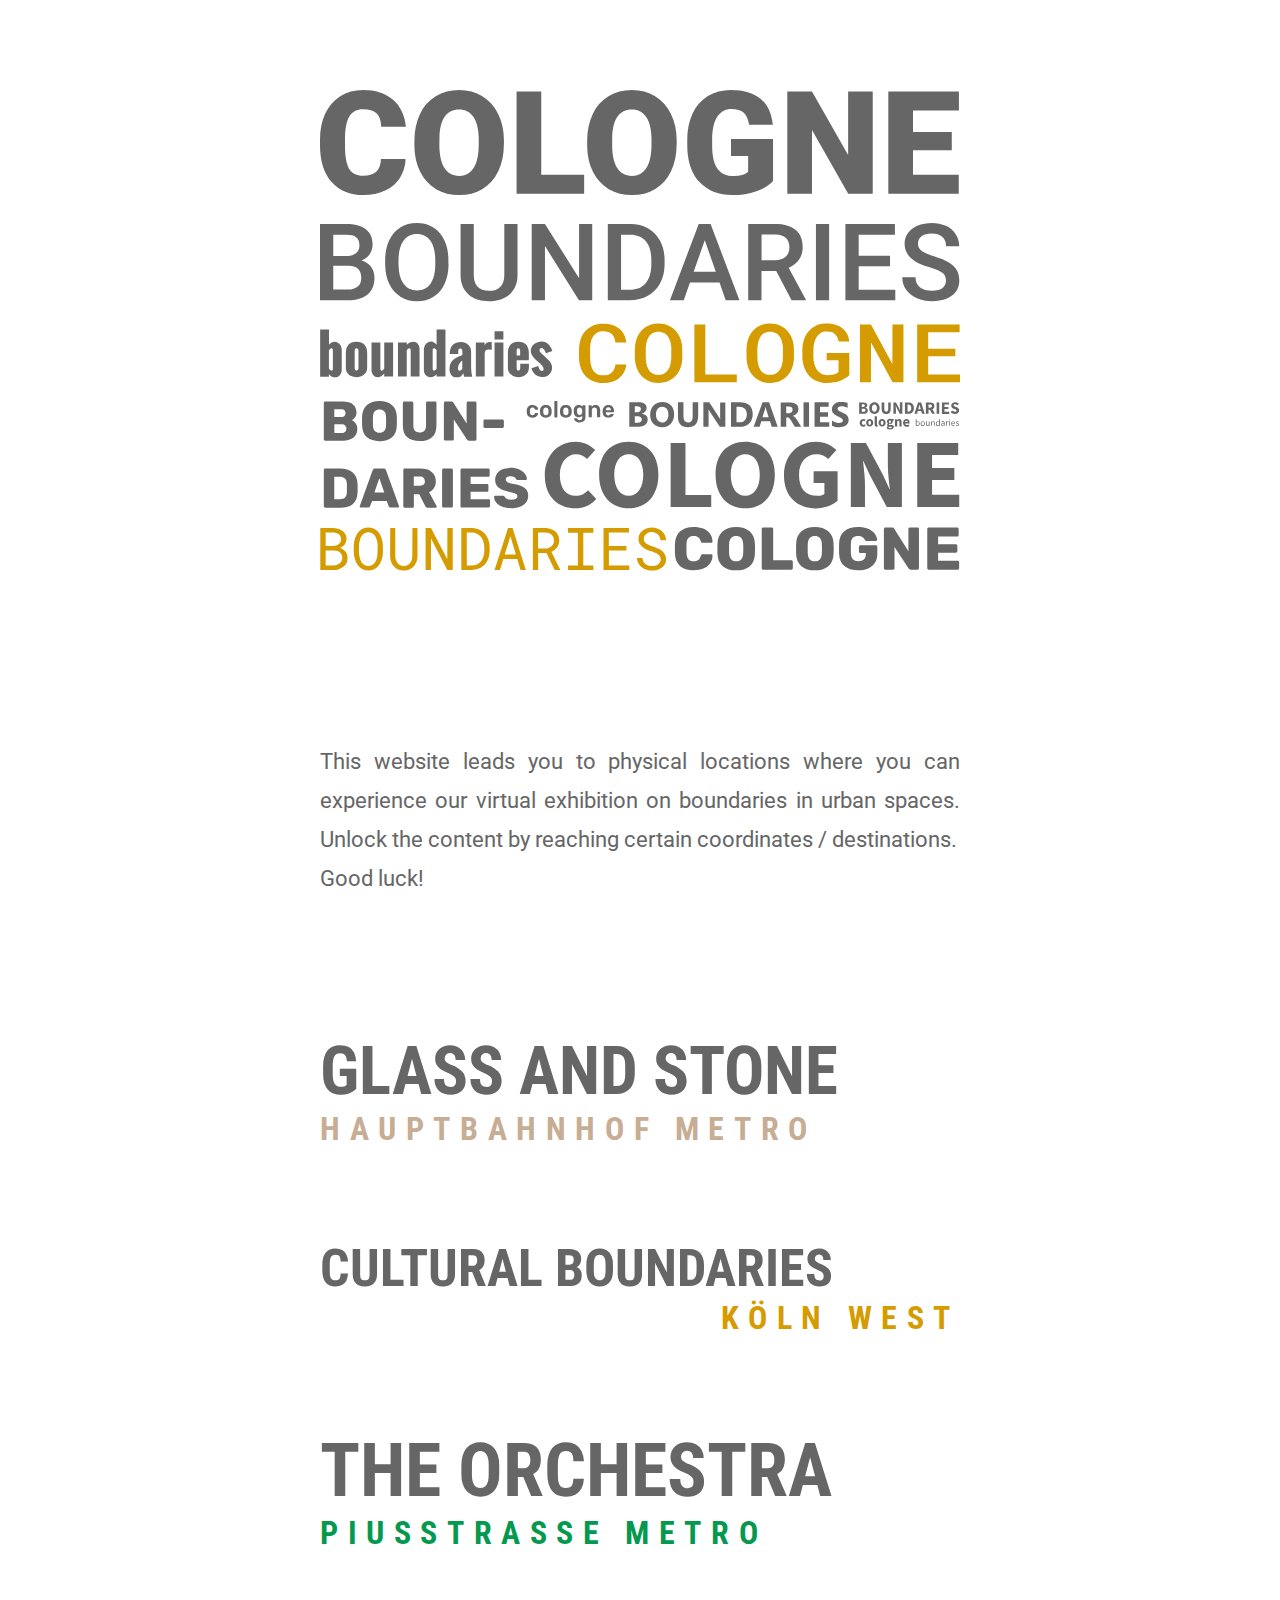
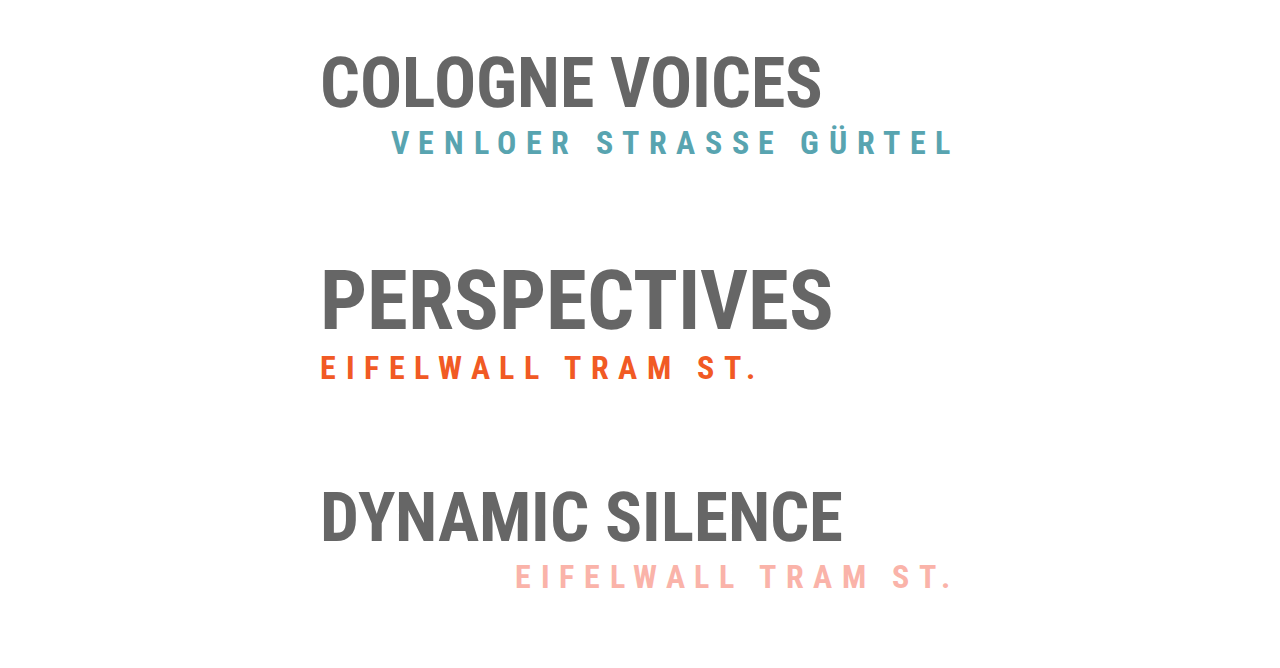
<file: index.html>
<html>
	<head>
		<meta charset=utf-16>
		<meta name="viewport" content="width=device-width, initial-scale=1">
		<link rel="stylesheet" type="text/css" href="style.css">
		<title>Cologne Boundaries</title>

	</head>
	<body>
		<div class="wrapper">
			<div class="hero-container"><!-- THIS IS THE HERO IMAGE, WHICH WORKED BETTER AS AN SVG. 	-->
				<!-- Generator: Adobe Illustrator 21.0.0, SVG Export Plug-In  -->

				<svg class="hero" version="1.1"
					 xmlns="http://www.w3.org/2000/svg" xmlns:xlink="http://www.w3.org/1999/xlink" xmlns:a="http://ns.adobe.com/AdobeSVGViewerExtensions/3.0/"
					 x="0px" y="0px" width="50vw"  viewBox="0 0 825 619.5" style="enable-background:new 0 0 825 619.5;"
					 xml:space="preserve">
				<style type="text/css">
					.st0{fill:#666666;}
					.st1{fill:#D49C00;}
				</style>
				<defs>
				</defs>
				<g>
					<path class="st0" d="M110.4,89.1c-0.4,9.2-2.9,17.3-7.4,24.3c-4.5,7-10.9,12.5-19.1,16.3c-8.2,3.9-17.5,5.8-28,5.8
					c-17.3,0-31-5.6-40.9-16.9C5,107.3,0,91.4,0,70.8v-6.5c0-12.9,2.2-24.2,6.7-33.9c4.5-9.7,11-17.2,19.4-22.5C34.6,2.6,44.4,0,55.5,0
					c16,0,28.8,4.2,38.6,12.6c9.7,8.4,15.2,20,16.6,34.8H78.9c-0.2-8-2.3-13.8-6.1-17.3c-3.8-3.5-9.6-5.3-17.4-5.3
					c-7.9,0-13.7,3-17.4,8.9c-3.7,5.9-5.6,15.4-5.8,28.3v9.3c0,14.1,1.8,24.1,5.3,30.1c3.5,6,9.6,9.1,18.2,9.1c7.3,0,12.9-1.7,16.7-5.2
					c3.9-3.4,5.9-8.9,6.2-16.4H110.4z"/>
					<path class="st0" d="M237,70.5c0,12.9-2.4,24.2-7.2,34.1c-4.8,9.9-11.5,17.5-20.3,22.9c-8.8,5.3-18.8,8-30,8s-21.2-2.6-29.9-7.7
					c-8.7-5.2-15.5-12.5-20.3-22.1c-4.9-9.6-7.4-20.6-7.6-33v-7.4c0-12.9,2.4-24.3,7.1-34.2c4.7-9.9,11.5-17.5,20.4-22.9
					c8.8-5.4,18.9-8.1,30.2-8.1c11.2,0,21.1,2.7,29.9,8c8.7,5.3,15.6,12.9,20.4,22.7c4.9,9.8,7.3,21,7.4,33.7V70.5z M204.7,65
					c0-13.1-2.2-23-6.6-29.8c-4.4-6.8-10.6-10.2-18.8-10.2c-15.9,0-24.4,11.9-25.3,35.8l-0.1,9.7c0,12.9,2.1,22.8,6.4,29.8
					c4.3,6.9,10.7,10.4,19.1,10.4c8,0,14.2-3.4,18.6-10.2c4.3-6.8,6.5-16.6,6.6-29.4V65z"/>
					<path class="st0" d="M285.2,109.3h55.3v24.4h-87.1V1.9h31.8V109.3z"/>
					<path class="st0" d="M459.7,70.5c0,12.9-2.4,24.2-7.2,34.1c-4.8,9.9-11.5,17.5-20.3,22.9s-18.8,8-30,8c-11.2,0-21.2-2.6-29.9-7.7
					c-8.7-5.2-15.5-12.5-20.3-22.1c-4.9-9.6-7.4-20.6-7.6-33v-7.4c0-12.9,2.4-24.3,7.1-34.2c4.7-9.9,11.5-17.5,20.4-22.9
					c8.8-5.4,18.9-8.1,30.2-8.1c11.2,0,21.1,2.7,29.9,8c8.7,5.3,15.6,12.9,20.4,22.7c4.9,9.8,7.3,21,7.4,33.7V70.5z M427.4,65
					c0-13.1-2.2-23-6.6-29.8C416.4,28.4,410.2,25,402,25c-15.9,0-24.4,11.9-25.3,35.8l-0.1,9.7c0,12.9,2.1,22.8,6.4,29.8
					c4.3,6.9,10.7,10.4,19.1,10.4c8,0,14.2-3.4,18.6-10.2c4.3-6.8,6.5-16.6,6.6-29.4V65z"/>
					<path class="st0" d="M584,117.4c-4.9,5.4-12,9.8-21.5,13.1c-9.4,3.3-19.7,5-31,5c-17.3,0-31.1-5.3-41.4-15.8
					c-10.3-10.6-15.8-25.3-16.6-44.1l-0.1-11.4c0-13,2.3-24.3,6.9-34c4.6-9.7,11.1-17.1,19.7-22.4c8.5-5.2,18.4-7.8,29.6-7.8
					c16.4,0,29.2,3.8,38.2,11.3c9.1,7.5,14.4,18.7,15.9,33.6h-30.6c-1.1-7.4-3.4-12.6-7.1-15.8c-3.6-3.1-8.8-4.7-15.4-4.7
					c-8,0-14.1,3.4-18.5,10.1c-4.3,6.8-6.5,16.4-6.6,29v8c0,13.2,2.2,23,6.7,29.6c4.5,6.6,11.6,9.9,21.2,9.9c8.3,0,14.4-1.8,18.5-5.5
					V85.1h-22.1V63.3H584V117.4z"/>
					<path class="st0" d="M712.5,133.7h-31.6l-46.7-82v82h-31.8V1.9h31.8l46.6,82v-82h31.7V133.7z"/>
					<path class="st0" d="M814.4,77.8h-50v31.5h59v24.4h-90.8V1.9h91v24.5h-59.2v27.8h50V77.8z"/>
				</g>
				<g>
					<path class="st0" d="M0,271v-98.3h33.7c11.1,0,19.6,2.2,25.4,6.7c5.8,4.5,8.7,11.1,8.7,19.9c0,4.5-1.2,8.6-3.6,12.2
					c-2.4,3.6-6,6.4-10.7,8.4c5.3,1.4,9.4,4.2,12.3,8.1c2.9,4,4.4,8.8,4.4,14.3c0,9.2-3,16.3-8.9,21.3c-5.9,5-14.4,7.4-25.4,7.4H0z
					 M17.1,214.1h16.7c5.3,0,9.5-1.2,12.5-3.6c3-2.4,4.5-5.8,4.5-10.2c0-4.9-1.4-8.4-4.2-10.5c-2.8-2.2-7.1-3.2-12.9-3.2H17.1V214.1z
					 M17.1,226.6v30.7h19c5.4,0,9.5-1.3,12.6-4c3-2.7,4.5-6.3,4.5-11.1c0-10.2-5.2-15.4-15.7-15.7H17.1z"/>
					<path class="st0" d="M165.7,224.4c0,9.6-1.7,18.1-5,25.4c-3.3,7.3-8.1,12.9-14.3,16.7c-6.2,3.9-13.3,5.8-21.4,5.8
					c-8,0-15.1-1.9-21.3-5.8c-6.2-3.9-11.1-9.4-14.5-16.6c-3.4-7.2-5.1-15.5-5.2-24.9v-5.5c0-9.6,1.7-18.1,5.1-25.4
					c3.4-7.3,8.2-13,14.4-16.8c6.2-3.9,13.3-5.8,21.3-5.8c8,0,15.1,1.9,21.3,5.8c6.2,3.8,11,9.4,14.3,16.6c3.4,7.2,5.1,15.6,5.1,25.2
					V224.4z M148.6,219.3c0-10.9-2.1-19.2-6.2-25.1c-4.1-5.8-10-8.7-17.5-8.7c-7.4,0-13.2,2.9-17.3,8.7c-4.2,5.8-6.3,14-6.4,24.5v5.7
					c0,10.8,2.1,19.2,6.3,25.1c4.2,5.9,10,8.8,17.5,8.8c7.6,0,13.4-2.9,17.5-8.6c4.1-5.8,6.1-14.2,6.1-25.3V219.3z"/>
					<path class="st0" d="M254.6,172.7v65.7c0,10.4-3.3,18.7-10,24.8c-6.7,6.1-15.6,9.1-26.7,9.1c-11.3,0-20.2-3-26.8-9
					c-6.6-6-9.9-14.3-9.9-25v-65.6h17v65.8c0,6.6,1.7,11.6,5,15.1c3.3,3.5,8.2,5.2,14.7,5.2c13.1,0,19.7-6.9,19.7-20.8v-65.2H254.6z"/>
					<path class="st0" d="M350.9,271h-17.1l-43.8-69.8V271h-17.1v-98.3h17.1l44,70v-70h16.9V271z"/>
					<path class="st0" d="M371,271v-98.3h29c8.7,0,16.4,1.9,23.1,5.8c6.7,3.9,11.9,9.4,15.6,16.5c3.7,7.1,5.5,15.3,5.5,24.4v4.9
					c0,9.3-1.9,17.5-5.6,24.6c-3.7,7.1-9,12.5-15.9,16.3c-6.9,3.8-14.7,5.7-23.6,5.7H371z M388.1,186.5v70.9h11.1
					c9,0,15.8-2.8,20.6-8.4c4.8-5.6,7.2-13.7,7.3-24.1v-5.5c0-10.7-2.3-18.8-7-24.4c-4.6-5.6-11.4-8.4-20.2-8.4H388.1z"/>
					<path class="st0" d="M515,248.1h-38.1l-8,22.9h-17.8l37.1-98.3h15.3l37.2,98.3H523L515,248.1z M481.7,234.3h28.5L496,193.6
					L481.7,234.3z"/>
					<path class="st0" d="M588.1,233.2h-19V271H552v-98.3h34.6c11.3,0,20.1,2.5,26.3,7.6c6.2,5.1,9.3,12.5,9.3,22.1
					c0,6.6-1.6,12.1-4.8,16.5c-3.2,4.4-7.6,7.9-13.3,10.2l22.1,40.9v0.9h-18.3L588.1,233.2z M569.1,219.4h17.6c5.8,0,10.3-1.5,13.5-4.4
					c3.2-2.9,4.9-6.9,4.9-11.9c0-5.3-1.5-9.3-4.5-12.2c-3-2.9-7.5-4.4-13.4-4.5h-18V219.4z"/>
					<path class="st0" d="M656.3,271h-17v-98.3h17V271z"/>
					<path class="st0" d="M734.8,227.1h-40.4v30.3h47.2V271h-64.3v-98.3h63.8v13.8h-46.7v27.1h40.4V227.1z"/>
					<path class="st0" d="M806.9,245.7c0-4.3-1.5-7.7-4.6-10c-3-2.3-8.5-4.7-16.4-7.1c-7.9-2.4-14.2-5-18.9-8c-9-5.6-13.4-13-13.4-22
					c0-7.9,3.2-14.5,9.7-19.6c6.5-5.1,14.8-7.7,25.2-7.7c6.8,0,12.9,1.3,18.3,3.8c5.4,2.5,9.6,6.1,12.6,10.8c3.1,4.7,4.6,9.8,4.6,15.5
					h-17c0-5.1-1.6-9.1-4.8-12.1c-3.2-2.9-7.8-4.4-13.8-4.4c-5.6,0-9.9,1.2-13,3.6c-3.1,2.4-4.6,5.7-4.6,10c0,3.6,1.7,6.6,5,9
					c3.3,2.4,8.8,4.8,16.5,7c7.7,2.3,13.8,4.9,18.4,7.8c4.6,2.9,8,6.2,10.2,10c2.2,3.8,3.2,8.2,3.2,13.2c0,8.2-3.1,14.7-9.4,19.5
					c-6.3,4.8-14.8,7.3-25.6,7.3c-7.1,0-13.7-1.3-19.6-3.9c-6-2.6-10.6-6.3-13.9-10.9c-3.3-4.6-5-10-5-16.2h17.1c0,5.6,1.8,9.9,5.5,13
					c3.7,3.1,9,4.6,15.9,4.6c5.9,0,10.4-1.2,13.4-3.6C805.4,252.8,806.9,249.6,806.9,245.7z"/>
				</g>
				<g>
					<path class="st0" d="M0.2,369.4v-60.6h11.4v19.6c0.9-1.2,2-2.2,3.3-2.9c1.3-0.7,2.6-1.1,4-1.1c2.6,0,4.8,1.1,6.5,3.2
					c1.8,2.1,2.6,4.6,2.6,7.4v26c0,2.5-0.8,4.7-2.5,6.6c-1.7,1.9-3.8,2.8-6.3,2.8c-1.5,0-2.9-0.4-4.3-1.1s-2.5-1.8-3.4-3.1v3.3H0.2z
					 M16.6,358.6v-22.7c0-1.9-0.6-2.9-1.9-2.9c-0.4,0-0.8,0.2-1.3,0.6c-0.5,0.4-0.8,0.7-1,0.9c-0.2,0.2-0.5,0.6-0.9,1.1v23.4l0.2,0.3
					c0.1,0.2,0.2,0.3,0.2,0.3c0,0,0.1,0.2,0.3,0.3c0.1,0.2,0.2,0.3,0.3,0.4s0.2,0.2,0.3,0.4c0.1,0.2,0.3,0.3,0.4,0.3
					c0.1,0.1,0.2,0.2,0.4,0.3c0.1,0.1,0.3,0.2,0.4,0.2c0.1,0,0.3,0.1,0.4,0.1c0.1,0,0.3,0.1,0.4,0.1c0.5,0,1-0.2,1.3-0.5
					c0.3-0.4,0.5-0.7,0.5-1.1S16.6,359.2,16.6,358.6z"/>
					<path class="st0" d="M33.3,357.9v-18.7c0-4.7,1.1-8.3,3.3-10.9c2.2-2.6,5.7-3.9,10.4-3.9c4.7,0,8.2,1.3,10.4,3.9
					c2.3,2.6,3.4,6.2,3.4,10.9v18.7c0,3.7-1.4,6.6-4.1,8.9c-2.7,2.3-6,3.5-9.8,3.5c-2.4,0-4.7-0.5-6.8-1.5c-2.1-1-3.7-2.5-5-4.4
					C33.9,362.5,33.3,360.4,33.3,357.9z M49.6,358.1v-21.8c0-2.2-0.9-3.3-2.6-3.3c-1.5,0-2.3,1.1-2.3,3.3v21.8c0,0.5,0,0.9,0.1,1.2
					c0,0.3,0.1,0.7,0.3,1.1c0.1,0.4,0.4,0.8,0.7,1c0.3,0.2,0.8,0.3,1.3,0.3C48.7,361.8,49.6,360.5,49.6,358.1z"/>
					<path class="st0" d="M66.4,360.8v-35.4h11.4v32.7c0,2.5,0.5,3.7,1.5,3.7c1,0,2.2-0.8,3.5-2.5v-33.9h11.4v44H82.8v-3.8
					c-1.1,1.4-2.5,2.5-4,3.4c-1.5,0.9-3.1,1.3-4.6,1.3c-2.3,0-4.2-1-5.6-2.9C67.1,365.4,66.4,363.2,66.4,360.8z"/>
					<path class="st0" d="M100.5,369.4v-44h11.4v3.1c1.1-1.2,2.4-2.2,3.9-3c1.5-0.7,3.1-1.1,4.7-1.1c1.5,0,2.9,0.5,4.2,1.5
					c1.2,1,2.1,2.2,2.7,3.6c0.6,1.4,0.9,2.9,0.9,4.4v35.4h-11.4v-33.5c0-2-0.6-2.9-1.9-2.9c-0.1,0-0.3,0-0.4,0.1
					c-0.1,0-0.3,0.1-0.4,0.2c-0.1,0.1-0.3,0.1-0.4,0.2c-0.1,0.1-0.2,0.2-0.4,0.3c-0.2,0.1-0.3,0.2-0.4,0.3c-0.1,0.1-0.2,0.2-0.4,0.4
					c-0.2,0.2-0.3,0.3-0.3,0.3c0,0.1-0.1,0.2-0.3,0.3l-0.2,0.3v34.1H100.5z"/>
					<path class="st0" d="M133.9,360.9v-26c0-2.8,0.9-5.2,2.6-7.4c1.8-2.1,3.9-3.2,6.5-3.2c1.4,0,2.8,0.4,4,1.1c1.3,0.7,2.4,1.7,3.3,2.9
					v-19.6h11.4v60.6h-11.4v-3.3c-0.9,1.3-2,2.4-3.4,3.1s-2.8,1.1-4.3,1.1c-2.5,0-4.6-0.9-6.3-2.8C134.7,365.7,133.9,363.5,133.9,360.9
					z M150.3,359.4v-23.9c-1.3-1.7-2.3-2.5-3.2-2.5c-1.3,0-1.9,1-1.9,2.9v22.7c0,0.6,0,1.1,0.1,1.5s0.2,0.8,0.5,1.1
					c0.3,0.4,0.7,0.5,1.3,0.5C148.1,361.8,149.1,361,150.3,359.4z"/>
					<path class="st0" d="M185.7,369.4l-1.1-4.5c-0.7,2-1.7,3.5-3.2,4.3c-1.5,0.8-3.3,1.2-5.5,1.2c-1.6,0-3-0.3-4.2-0.9
					s-2.2-1.5-2.8-2.5c-0.7-1.1-1.2-2.2-1.5-3.4s-0.5-2.5-0.5-3.9c0-1.5,0.2-2.9,0.5-4.2c0.3-1.3,0.7-2.5,1.2-3.5c0.5-1,1.2-2,2-2.9
					c0.9-0.9,1.7-1.7,2.5-2.3c0.8-0.6,1.9-1.3,3.2-2c1.3-0.7,2.4-1.3,3.4-1.7s2.3-1,3.8-1.6v-3.7c0-1.5-0.2-2.7-0.6-3.5
					c-0.4-0.8-1-1.1-2-1.1c-0.6,0-1.1,0.1-1.5,0.4s-0.7,0.6-0.8,1.2c-0.2,0.5-0.3,1-0.3,1.4c0,0.4-0.1,1-0.1,1.7v2.5h-11
					c0-5.1,1.3-8.9,3.8-11.6c2.5-2.7,6.2-4.1,11.1-4.1c3.4,0,6.3,1.2,8.9,3.7c2.5,2.4,3.8,5.4,3.8,8.7v20.9c0,3.6,0.5,7.5,1.4,11.7
					H185.7z M183.4,359.4v-10.8c-3.7,3-5.6,6.3-5.6,9.9c0,0.9,0.2,1.7,0.5,2.3c0.3,0.6,0.9,1,1.8,1c0.5,0,0.9-0.2,1.4-0.5
					c0.5-0.3,0.8-0.6,1-0.8C182.7,360.3,183,359.9,183.4,359.4z"/>
					<path class="st0" d="M200.9,369.4v-44h11.3v3.6c1.7-2.8,3.8-4.2,6.1-4.2c0.7,0,1.7,0.1,3.1,0.3v9.6c-2.1-0.2-3.6-0.3-4.4-0.3
					c-1.5,0-2.7,0.5-3.5,1.4c-0.8,1-1.2,2.3-1.2,4.1v29.5H200.9z"/>
					<path class="st0" d="M225,321.6v-10.6h11.4v10.6H225z M225,369.4v-44h11.4v44H225z"/>
					<path class="st0" d="M242.2,357.9v-18.7c0-4.7,1.1-8.3,3.3-10.9s5.6-3.9,10.2-3.9c4.6,0,8,1.3,10.2,3.9c2.2,2.6,3.3,6.3,3.3,10.9
					v9.1h-15.7v9.7c0,2.5,0.7,3.7,2.2,3.7c1.6,0,2.4-1.3,2.4-4V353h11.2v5c0,3.7-1.3,6.6-4,8.9c-2.7,2.3-5.8,3.5-9.5,3.5
					s-6.9-1.2-9.5-3.5C243.6,364.6,242.2,361.6,242.2,357.9z M253.6,342.4h4.4v-6.1c0-2.2-0.8-3.3-2.3-3.3c-1.4,0-2.2,1.1-2.2,3.3
					V342.4z"/>
					<path class="st0" d="M272.6,358.8l8.7-3.1c0.2,0.7,0.4,1.2,0.5,1.6c0.1,0.4,0.4,0.9,0.7,1.6c0.3,0.7,0.6,1.3,0.9,1.6
					c0.3,0.4,0.7,0.7,1.2,1.1c0.5,0.3,1,0.5,1.5,0.5c1.4,0,2.1-0.8,2.1-2.5c0-0.6-0.1-1.2-0.4-1.9c-0.3-0.6-0.6-1.2-0.9-1.7
					c-0.3-0.5-0.8-1.1-1.6-1.8s-1.3-1.3-1.7-1.7c-0.4-0.4-1.1-1-2.1-1.8l-1.9-1.6c-2.4-2.1-4.3-4.1-5.7-6.2c-1.4-2-2.1-4.3-2.1-6.7
					c0-1.9,0.4-3.6,1.2-5.2c0.8-1.5,1.9-2.8,3.2-3.7s2.9-1.7,4.5-2.2c1.7-0.5,3.4-0.8,5.3-0.8c1.6,0,3.2,0.3,4.7,1
					c1.5,0.7,2.8,1.6,4,2.8c1.1,1.2,2.1,2.5,2.9,3.9c0.8,1.4,1.5,3,1.9,4.6l-8.2,2.8c-0.3-0.7-0.5-1.2-0.7-1.7c-0.2-0.4-0.5-1-0.9-1.7
					c-0.4-0.7-0.8-1.3-1.1-1.7c-0.4-0.4-0.8-0.8-1.4-1.1s-1.1-0.5-1.7-0.5c-0.8,0-1.4,0.3-1.8,0.8c-0.4,0.6-0.7,1.2-0.7,1.9
					c0,1,0.5,2.1,1.6,3.3s2.6,2.6,4.5,4.2l2.1,1.9c1.1,1,2.1,2,2.9,2.8c0.8,0.9,1.6,1.9,2.5,3c0.8,1.1,1.4,2.3,1.9,3.5
					c0.4,1.2,0.7,2.5,0.7,3.7c0,3.5-1.3,6.5-3.8,8.8c-2.5,2.3-5.5,3.5-9.1,3.5c-3.4,0-6.4-1.1-8.9-3.2
					C275.3,365,273.5,362.2,272.6,358.8z"/>
				</g>
				<g>
					<path class="st1" d="M394.9,353.8c-0.4,3.6-1.4,6.8-2.9,9.8c-1.6,2.9-3.6,5.5-6.2,7.6s-5.6,3.7-9.1,4.9c-3.5,1.1-7.4,1.7-11.7,1.7
					c-5.2,0-9.7-0.9-13.6-2.6c-3.9-1.8-7.1-4.1-9.7-7.1c-2.6-3-4.5-6.5-5.8-10.5c-1.3-4-2-8.3-2-12.9v-10.2c0-4.5,0.7-8.8,2-12.9
					c1.3-4,3.3-7.6,5.9-10.6c2.6-3,5.8-5.4,9.7-7.2c3.9-1.8,8.4-2.6,13.5-2.6c4.5,0,8.5,0.6,12,1.7c3.5,1.2,6.5,2.8,9,4.9
					c2.5,2.1,4.5,4.7,6,7.7c1.5,3,2.4,6.4,2.9,10.1h-14.1c-0.2-2.2-0.7-4.2-1.4-6c-0.7-1.8-1.7-3.3-3-4.6c-1.2-1.3-2.8-2.3-4.7-2.9
					c-1.9-0.7-4.1-1-6.7-1c-3.2,0-5.8,0.6-8,1.9c-2.1,1.3-3.9,3-5.2,5.1c-1.3,2.1-2.3,4.6-2.8,7.4c-0.6,2.8-0.8,5.7-0.8,8.8v10.3
					c0,3.2,0.3,6.2,0.8,9c0.6,2.8,1.5,5.3,2.8,7.4c1.3,2.1,3,3.8,5.2,5c2.1,1.2,4.8,1.8,8,1.8c4.9,0,8.7-1.2,11.2-3.7
					c2.6-2.4,4.1-5.9,4.6-10.3H394.9z"/>
					<path class="st1" d="M467.1,344.2c0,4.4-0.6,8.6-1.9,12.6c-1.3,4-3.2,7.6-5.8,10.7c-2.6,3.1-5.8,5.5-9.6,7.4
					c-3.8,1.8-8.3,2.7-13.5,2.7c-5.1,0-9.6-0.9-13.3-2.8c-3.8-1.8-6.9-4.3-9.5-7.4c-2.5-3.1-4.4-6.6-5.7-10.7c-1.3-4-1.9-8.2-1.9-12.6
					v-9.5c0-2.9,0.3-5.8,0.8-8.6c0.6-2.8,1.4-5.4,2.5-7.9c1.1-2.5,2.5-4.8,4.2-6.8c1.7-2.1,3.6-3.9,5.9-5.4c2.2-1.5,4.8-2.7,7.6-3.5
					c2.8-0.9,5.9-1.3,9.3-1.3c5.2,0,9.6,0.9,13.5,2.8c3.8,1.8,7.1,4.3,9.6,7.4c2.6,3.1,4.5,6.7,5.8,10.7c1.3,4.1,1.9,8.3,1.9,12.7
					V344.2z M453,334.6c0-2.8-0.3-5.6-0.9-8.3c-0.5-2.8-1.5-5.2-2.8-7.4c-1.3-2.2-3-3.9-5.1-5.3c-2.1-1.3-4.8-2-8-2
					c-3.2,0-5.8,0.7-7.9,2c-2.1,1.3-3.7,3.1-5,5.3c-1.2,2.2-2.1,4.6-2.6,7.4c-0.5,2.7-0.8,5.5-0.8,8.3v9.6c0,2.8,0.3,5.6,0.8,8.3
					c0.5,2.7,1.4,5.2,2.6,7.4s2.9,4,5,5.3c2.1,1.4,4.7,2,7.9,2c3.2,0,5.9-0.7,8-2c2.1-1.4,3.8-3.1,5.1-5.3c1.3-2.2,2.2-4.7,2.7-7.4
					s0.8-5.5,0.8-8.3V334.6z"/>
					<path class="st1" d="M496.7,366.6h40.6v10h-54.7v-74.4h14.1V366.6z"/>
					<path class="st1" d="M611,344.2c0,4.4-0.6,8.6-1.9,12.6c-1.3,4-3.2,7.6-5.8,10.7c-2.6,3.1-5.8,5.5-9.6,7.4
					c-3.8,1.8-8.3,2.7-13.5,2.7c-5.1,0-9.6-0.9-13.3-2.8c-3.8-1.8-6.9-4.3-9.5-7.4c-2.5-3.1-4.4-6.6-5.7-10.7c-1.3-4-1.9-8.2-1.9-12.6
					v-9.5c0-2.9,0.3-5.8,0.8-8.6c0.6-2.8,1.4-5.4,2.5-7.9c1.1-2.5,2.5-4.8,4.2-6.8c1.7-2.1,3.6-3.9,5.9-5.4c2.2-1.5,4.8-2.7,7.6-3.5
					c2.8-0.9,5.9-1.3,9.3-1.3c5.2,0,9.6,0.9,13.5,2.8c3.8,1.8,7.1,4.3,9.6,7.4c2.6,3.1,4.5,6.7,5.8,10.7c1.3,4.1,1.9,8.3,1.9,12.7
					V344.2z M596.9,334.6c0-2.8-0.3-5.6-0.9-8.3c-0.5-2.8-1.5-5.2-2.8-7.4c-1.3-2.2-3-3.9-5.1-5.3c-2.1-1.3-4.8-2-8-2
					c-3.2,0-5.8,0.7-7.9,2c-2.1,1.3-3.7,3.1-5,5.3c-1.2,2.2-2.1,4.6-2.6,7.4c-0.5,2.7-0.8,5.5-0.8,8.3v9.6c0,2.8,0.3,5.6,0.8,8.3
					c0.5,2.7,1.4,5.2,2.6,7.4c1.2,2.2,2.9,4,5,5.3c2.1,1.4,4.7,2,7.9,2c3.2,0,5.9-0.7,8-2c2.1-1.4,3.8-3.1,5.1-5.3
					c1.3-2.2,2.2-4.7,2.7-7.4c0.5-2.8,0.8-5.5,0.8-8.3V334.6z"/>
					<path class="st1" d="M682.4,367.3c-1.4,1.5-3.1,2.9-5.1,4.1c-2,1.3-4.1,2.4-6.6,3.3c-2.4,0.9-5,1.6-7.9,2.1c-2.8,0.5-5.8,0.8-9,0.8
					c-5.1,0-9.6-0.9-13.6-2.6c-3.9-1.7-7.3-4.1-10-7.1c-2.7-3-4.8-6.6-6.2-10.7c-1.4-4.1-2.2-8.5-2.2-13.2v-9.2c0-4.7,0.7-9.1,2.1-13.2
					s3.4-7.6,6.1-10.7c2.6-3,5.9-5.4,9.7-7.2c3.8-1.8,8.2-2.6,13.1-2.6c4.4,0,8.4,0.5,11.8,1.6c3.5,1.1,6.5,2.6,9,4.6
					c2.5,2,4.5,4.4,5.9,7.3c1.5,2.9,2.4,6.1,2.8,9.6h-13.8c-0.4-2-0.9-3.8-1.6-5.4c-0.7-1.6-1.7-3-3-4.1c-1.2-1.1-2.8-2-4.5-2.6
					c-1.8-0.6-3.9-0.9-6.3-0.9c-3,0-5.5,0.6-7.6,1.9c-2.1,1.3-3.9,3-5.3,5.2c-1.4,2.2-2.4,4.7-3.1,7.5c-0.7,2.8-1,5.8-1.1,8.9v9.3
					c0,3.1,0.4,6.1,1.1,8.9c0.7,2.8,1.8,5.3,3.2,7.5c1.5,2.2,3.3,3.9,5.6,5.2c2.3,1.3,5.1,2,8.3,2c1.3,0,2.7-0.1,4.1-0.2s2.7-0.4,4-0.7
					c1.3-0.3,2.4-0.8,3.5-1.3c1.1-0.5,1.9-1.2,2.6-2l0.1-14.9h-15.4V339h29.2L682.4,367.3z"/>
					<path class="st1" d="M752.3,376.6h-14.2l-27.8-51.2l-0.1,51.2h-14.2v-74.4h14.2l27.6,51.1l0.1-51.1h14.2V376.6z"/>
					<path class="st1" d="M819,343.3H784v23.4h41v10h-55.2v-74.4h54.7v10.1H784v21H819V343.3z"/>
				</g>
				<g>
					<path class="st0" d="M5.4,451.4c-0.4-0.4-0.5-0.8-0.5-1.3v-46.7c0-0.5,0.2-1,0.5-1.3c0.3-0.4,0.8-0.5,1.3-0.5h22.2
					c6.1,0,10.6,1.2,13.6,3.7c3,2.5,4.5,6,4.5,10.7c0,2.3-0.6,4.3-1.8,6c-1.2,1.7-2.6,2.9-4.1,3.7c2,0.9,3.6,2.3,5,4.3
					c1.3,2,2,4.2,2,6.7c0,4.8-1.6,8.6-4.8,11.3c-3.2,2.7-7.8,4-13.7,4H6.7C6.2,451.9,5.8,451.7,5.4,451.4z M27.4,421.5
					c1.8,0,3.1-0.5,4.1-1.4c1-1,1.4-2.2,1.4-3.7c0-1.5-0.5-2.7-1.4-3.6c-0.9-0.9-2.3-1.4-4.1-1.4h-9v10.2H27.4z M28.1,442.2
					c1.9,0,3.3-0.5,4.4-1.6c1-1.1,1.5-2.4,1.5-4c0-1.6-0.5-3-1.6-4.1c-1.1-1.1-2.5-1.6-4.3-1.6h-9.6v11.3H28.1z"/>
					<path class="st0" d="M60.6,447.7c-3.9-3.3-6-8.2-6.3-14.6c0-1.3-0.1-3.4-0.1-6.2c0-2.8,0-4.9,0.1-6.3c0.2-6.3,2.3-11.2,6.3-14.7
					c4-3.4,9.4-5.1,16.1-5.1c6.7,0,12,1.7,16,5.1c4,3.4,6.1,8.3,6.3,14.7c0.1,2.8,0.1,4.9,0.1,6.3c0,1.4,0,3.5-0.1,6.2
					c-0.2,6.4-2.3,11.3-6.2,14.6c-3.9,3.3-9.3,5-16.1,5C69.9,452.6,64.5,451,60.6,447.7z M82.7,439.6c1.5-1.5,2.3-3.8,2.4-6.9
					c0.1-2.8,0.1-4.8,0.1-6c0-1.2,0-3.1-0.1-5.8c-0.1-3.1-0.9-5.4-2.4-6.9c-1.5-1.5-3.5-2.3-6-2.3c-2.5,0-4.6,0.8-6,2.3
					c-1.5,1.5-2.3,3.8-2.4,6.9c0,1.3-0.1,3.3-0.1,5.8c0,2.6,0,4.6,0.1,6c0.1,3.1,0.9,5.4,2.4,6.9c1.5,1.5,3.5,2.3,6,2.3
					C79.2,441.8,81.2,441.1,82.7,439.6z"/>
					<path class="st0" d="M112.6,447.7c-3.9-3.3-5.8-8.3-5.8-14.9v-29.4c0-0.5,0.2-1,0.5-1.3c0.3-0.4,0.8-0.5,1.3-0.5h9.9
					c0.5,0,1,0.2,1.3,0.5c0.4,0.4,0.5,0.8,0.5,1.3v29.2c0,3,0.7,5.2,2.1,6.7c1.4,1.5,3.4,2.2,6.1,2.2c2.6,0,4.7-0.8,6.1-2.3
					c1.4-1.5,2.1-3.7,2.1-6.7v-29.2c0-0.5,0.2-1,0.5-1.3c0.4-0.4,0.8-0.5,1.3-0.5h9.8c0.5,0,1,0.2,1.3,0.5c0.4,0.4,0.5,0.8,0.5,1.3
					v29.4c0,6.6-1.9,11.6-5.8,14.9c-3.8,3.3-9.1,5-15.9,5C121.8,452.6,116.5,451,112.6,447.7z"/>
					<path class="st0" d="M160.2,451.4c-0.4-0.4-0.5-0.8-0.5-1.3v-46.7c0-0.5,0.2-1,0.5-1.3c0.3-0.4,0.8-0.5,1.3-0.5h8.1
					c1.1,0,1.9,0.5,2.4,1.4l17,26.9v-26.4c0-0.5,0.2-1,0.5-1.3c0.3-0.4,0.8-0.5,1.3-0.5h9.1c0.5,0,1,0.2,1.3,0.5
					c0.3,0.4,0.5,0.8,0.5,1.3v46.7c0,0.5-0.2,1-0.5,1.3c-0.3,0.4-0.8,0.5-1.3,0.5h-8.1c-1.1,0-1.9-0.5-2.4-1.4l-16.9-25.8v25.3
					c0,0.5-0.2,1-0.5,1.3c-0.4,0.3-0.8,0.5-1.3,0.5h-9.1C161,451.9,160.6,451.7,160.2,451.4z"/>
					<path class="st0" d="M211.2,435.2c-0.4-0.3-0.5-0.8-0.5-1.3v-7.2c0-0.5,0.2-1,0.5-1.3c0.4-0.3,0.8-0.5,1.3-0.5h22.7
					c0.5,0,1,0.2,1.3,0.5c0.3,0.3,0.5,0.8,0.5,1.3v7.2c0,0.5-0.2,0.9-0.5,1.3c-0.3,0.4-0.8,0.5-1.3,0.5h-22.7
					C212,435.7,211.6,435.6,211.2,435.2z"/>
					<path class="st0" d="M5.4,537.8c-0.4-0.4-0.5-0.8-0.5-1.3v-46.7c0-0.5,0.2-1,0.5-1.3c0.3-0.4,0.8-0.5,1.3-0.5h18.9
					c7.1,0,12.6,1.7,16.6,5.1c3.9,3.4,6,8.2,6.2,14.6c0,1.4,0.1,3.2,0.1,5.5s0,4.1-0.1,5.5c-0.5,13.2-7.9,19.7-22.4,19.7H6.7
					C6.2,538.3,5.8,538.1,5.4,537.8z M25.6,527.5c3,0,5.3-0.7,6.7-2.2s2.2-3.7,2.3-6.9c0.1-1.4,0.1-3.2,0.1-5.4c0-2.2,0-4-0.1-5.3
					c-0.1-3.1-0.9-5.3-2.5-6.8c-1.6-1.5-3.9-2.2-6.9-2.2h-6.8v28.8H25.6z"/>
					<path class="st0" d="M51.7,537.9c-0.3-0.3-0.5-0.7-0.5-1c0-0.3,0-0.5,0.1-0.6L68,490c0.5-1.4,1.4-2.1,2.9-2.1h11.2
					c1.4,0,2.4,0.7,2.9,2.1l16.8,46.2c0,0.1,0.1,0.4,0.1,0.6c0,0.4-0.2,0.7-0.5,1c-0.3,0.3-0.7,0.5-1,0.5H91c-1.2,0-2-0.5-2.4-1.6
					l-2.6-7H67.1l-2.6,7c-0.5,1.1-1.3,1.6-2.4,1.6h-9.4C52.3,538.3,52,538.2,51.7,537.9z M70.1,519h12.8l-6.4-18.4L70.1,519z"/>
					<path class="st0" d="M107.9,537.8c-0.4-0.4-0.5-0.8-0.5-1.3v-46.7c0-0.5,0.2-1,0.5-1.3c0.3-0.4,0.8-0.5,1.3-0.5H129
					c6.3,0,11.3,1.4,14.9,4.3c3.6,2.9,5.4,6.9,5.4,12.2c0,3.4-0.8,6.2-2.3,8.6c-1.6,2.4-3.7,4.2-6.4,5.5l9.7,17.6
					c0.1,0.3,0.2,0.6,0.2,0.8c0,0.4-0.1,0.7-0.4,1c-0.3,0.3-0.6,0.5-1.1,0.5h-10.2c-1.4,0-2.4-0.6-3-1.9l-7.9-15.6h-6.9v15.8
					c0,0.5-0.2,1-0.5,1.3c-0.4,0.3-0.8,0.5-1.3,0.5h-9.9C108.7,538.3,108.3,538.1,107.9,537.8z M128.9,510.2c2.1,0,3.6-0.5,4.7-1.5
					c1.1-1,1.6-2.5,1.6-4.3c0-1.8-0.5-3.3-1.6-4.4c-1.1-1.1-2.7-1.7-4.7-1.7h-8v11.9H128.9z"/>
					<path class="st0" d="M157.9,537.8c-0.4-0.4-0.5-0.8-0.5-1.3v-46.8c0-0.5,0.2-1,0.5-1.3c0.4-0.3,0.8-0.5,1.3-0.5h10.3
					c0.5,0,1,0.2,1.3,0.5c0.3,0.3,0.5,0.8,0.5,1.3v46.8c0,0.5-0.2,0.9-0.5,1.3c-0.3,0.4-0.8,0.5-1.3,0.5h-10.3
					C158.7,538.3,158.3,538.1,157.9,537.8z"/>
					<path class="st0" d="M181.6,537.8c-0.4-0.4-0.5-0.8-0.5-1.3v-46.7c0-0.5,0.2-1,0.5-1.3c0.3-0.4,0.8-0.5,1.3-0.5h34
					c0.5,0,1,0.2,1.3,0.5c0.4,0.4,0.5,0.8,0.5,1.3v7.1c0,0.5-0.2,1-0.5,1.3c-0.4,0.3-0.8,0.5-1.3,0.5h-22.8v9.1h21.2
					c0.5,0,1,0.2,1.3,0.5c0.4,0.4,0.5,0.8,0.5,1.3v6.6c0,0.5-0.2,1-0.5,1.3c-0.4,0.4-0.8,0.5-1.3,0.5h-21.2v9.4h23.3
					c0.5,0,1,0.2,1.3,0.5c0.4,0.4,0.5,0.8,0.5,1.3v7.1c0,0.5-0.2,1-0.5,1.3c-0.4,0.3-0.8,0.5-1.3,0.5h-34.6
					C182.4,538.3,182,538.1,181.6,537.8z"/>
					<path class="st0" d="M234.5,537c-3.3-1.3-5.7-3.1-7.4-5.3c-1.7-2.2-2.6-4.6-2.7-7.2c0-0.4,0.2-0.8,0.5-1.1c0.3-0.3,0.7-0.4,1.1-0.4
					h9.6c0.6,0,1,0.1,1.4,0.3c0.4,0.2,0.8,0.5,1.2,1c0.6,1.2,1.6,2.1,2.9,2.8c1.3,0.7,3.1,1.1,5.3,1.1c2.6,0,4.6-0.4,6-1.2
					c1.4-0.8,2.1-1.9,2.1-3.3c0-1-0.4-1.8-1.1-2.5c-0.7-0.6-1.9-1.2-3.5-1.7s-3.9-1.1-6.8-1.7c-5.8-1.2-10.2-2.9-13-5.3
					c-2.9-2.4-4.3-5.7-4.3-10.1c0-3,0.8-5.6,2.5-8c1.7-2.3,4-4.1,7.1-5.4c3-1.3,6.6-1.9,10.6-1.9c4.2,0,7.9,0.7,11,2.2
					c3.1,1.5,5.5,3.3,7.1,5.5c1.7,2.2,2.5,4.3,2.6,6.4c0,0.4-0.1,0.8-0.4,1.1s-0.6,0.5-1.1,0.5H255c-1.1,0-1.9-0.4-2.4-1.3
					c-0.3-1-1-1.9-2.2-2.6c-1.2-0.7-2.7-1-4.5-1c-2,0-3.6,0.4-4.7,1.1c-1.1,0.7-1.7,1.8-1.7,3.2c0,1.4,0.7,2.5,2.2,3.3s4.1,1.6,8.1,2.4
					c4.5,0.8,8.1,1.8,10.8,3.1c2.7,1.2,4.6,2.8,5.9,4.8c1.3,1.9,1.9,4.4,1.9,7.4c0,3.3-0.9,6.1-2.8,8.5c-1.9,2.4-4.5,4.2-7.8,5.5
					c-3.3,1.3-7.1,1.9-11.4,1.9C241.7,539,237.8,538.4,234.5,537z"/>
				</g>
				<g>
					<path class="st0" d="M268.6,420.6c-1.3-1.2-2-2.9-2.1-5.1l0-1.2l0-1.2c0.1-2.2,0.8-3.8,2.1-5.1c1.3-1.2,3.1-1.8,5.3-1.8
					c1.6,0,2.9,0.3,4,0.8c1.1,0.6,1.9,1.2,2.4,2.1c0.5,0.8,0.8,1.6,0.9,2.3c0,0.2,0,0.4-0.2,0.5c-0.2,0.1-0.3,0.2-0.5,0.2h-2.7
					c-0.2,0-0.4,0-0.5-0.1s-0.2-0.3-0.3-0.5c-0.3-0.8-0.7-1.3-1.2-1.7c-0.5-0.3-1.1-0.5-1.9-0.5c-1,0-1.8,0.3-2.4,1
					c-0.6,0.6-0.9,1.6-0.9,2.9l0,1.1l0,1c0.1,2.6,1.2,3.9,3.3,3.9c0.8,0,1.4-0.2,1.9-0.5s0.9-0.9,1.2-1.7c0.1-0.2,0.2-0.4,0.3-0.5
					c0.1-0.1,0.3-0.1,0.5-0.1h2.7c0.2,0,0.4,0.1,0.5,0.2c0.1,0.1,0.2,0.3,0.2,0.5c0,0.7-0.3,1.5-0.8,2.3c-0.5,0.8-1.3,1.5-2.4,2.1
					c-1.1,0.6-2.4,0.9-4,0.9C271.6,422.4,269.9,421.8,268.6,420.6z"/>
					<path class="st0" d="M285.7,420.6c-1.3-1.2-2-2.9-2.1-5l0-1.3l0-1.3c0.1-2.1,0.8-3.8,2.1-5c1.3-1.2,3.1-1.8,5.4-1.8
					c2.3,0,4.1,0.6,5.4,1.8c1.3,1.2,2,2.9,2.1,5c0,0.2,0,0.7,0,1.3s0,1.1,0,1.3c-0.1,2.1-0.8,3.8-2.1,5s-3.1,1.8-5.4,1.8
					C288.8,422.4,287,421.8,285.7,420.6z M293.6,418.4c0.6-0.7,0.9-1.6,0.9-2.9c0-0.2,0-0.6,0-1.2s0-1,0-1.2c0-1.3-0.4-2.3-0.9-2.9
					s-1.4-1-2.4-1c-1.1,0-1.9,0.3-2.5,1c-0.6,0.7-0.9,1.6-0.9,2.9l0,1.2l0,1.2c0,1.3,0.3,2.3,0.9,2.9c0.6,0.7,1.4,1,2.5,1
					C292.2,419.4,293,419,293.6,418.4z"/>
					<path class="st0" d="M302.3,421.9c-0.1-0.1-0.2-0.3-0.2-0.5v-19.9c0-0.2,0.1-0.4,0.2-0.5c0.1-0.1,0.3-0.2,0.5-0.2h2.5
					c0.2,0,0.4,0.1,0.5,0.2c0.1,0.1,0.2,0.3,0.2,0.5v19.9c0,0.2-0.1,0.4-0.2,0.5c-0.1,0.1-0.3,0.2-0.5,0.2h-2.5
					C302.6,422.1,302.4,422,302.3,421.9z"/>
					<path class="st0" d="M311.5,420.6c-1.3-1.2-2-2.9-2.1-5l0-1.3l0-1.3c0.1-2.1,0.8-3.8,2.1-5c1.3-1.2,3.1-1.8,5.4-1.8
					c2.3,0,4.1,0.6,5.4,1.8c1.3,1.2,2,2.9,2.1,5c0,0.2,0,0.7,0,1.3s0,1.1,0,1.3c-0.1,2.1-0.8,3.8-2.1,5s-3.1,1.8-5.4,1.8
					C314.6,422.4,312.8,421.8,311.5,420.6z M319.4,418.4c0.6-0.7,0.9-1.6,0.9-2.9c0-0.2,0-0.6,0-1.2s0-1,0-1.2c0-1.3-0.4-2.3-0.9-2.9
					s-1.4-1-2.4-1c-1.1,0-1.9,0.3-2.5,1c-0.6,0.7-0.9,1.6-0.9,2.9l0,1.2l0,1.2c0,1.3,0.3,2.3,0.9,2.9c0.6,0.7,1.4,1,2.5,1
					C318,419.4,318.8,419,319.4,418.4z"/>
					<path class="st0" d="M330.5,427.8c-1.1-0.6-1.9-1.3-2.3-2c-0.5-0.8-0.7-1.4-0.7-2c0-0.2,0.1-0.4,0.2-0.5c0.1-0.1,0.3-0.2,0.5-0.2
					h2.7c0.2,0,0.3,0,0.5,0.1c0.1,0.1,0.2,0.3,0.3,0.5c0.2,0.5,0.5,1,1,1.3s1.1,0.6,2,0.6c1.2,0,2.1-0.3,2.6-0.8
					c0.6-0.5,0.8-1.5,0.8-2.8v-2c-1.1,1.3-2.6,1.9-4.6,1.9c-2.1,0-3.6-0.6-4.7-1.9c-1.1-1.3-1.6-3-1.7-5.2l0-0.8l0-0.8
					c0.1-2.1,0.6-3.9,1.7-5.2c1.1-1.3,2.6-2,4.7-2c1.1,0,2,0.2,2.8,0.6c0.8,0.4,1.5,0.9,2,1.6v-1.2c0-0.2,0.1-0.4,0.2-0.5
					s0.3-0.2,0.5-0.2h2.5c0.2,0,0.4,0.1,0.5,0.2s0.2,0.3,0.2,0.5l0,14.5c0,2.2-0.6,3.9-1.9,5.2c-1.2,1.2-3.1,1.8-5.6,1.8
					C333.1,428.7,331.6,428.4,330.5,427.8z M337.2,417.7c0.6-0.7,0.9-1.6,0.9-2.6c0-0.2,0-0.5,0-1c0-0.5,0-0.8,0-1
					c-0.1-1-0.4-1.9-0.9-2.6c-0.6-0.7-1.4-1.1-2.5-1.1c-2.2,0-3.3,1.3-3.4,4l0,0.7c0,3.1,1.1,4.7,3.5,4.7
					C335.8,418.8,336.7,418.4,337.2,417.7z"/>
					<path class="st0" d="M346.5,421.9c-0.1-0.1-0.2-0.3-0.2-0.5v-14.2c0-0.2,0.1-0.4,0.2-0.5c0.1-0.1,0.3-0.2,0.5-0.2h2.5
					c0.2,0,0.4,0.1,0.5,0.2c0.1,0.1,0.2,0.3,0.2,0.5v1.2c1.2-1.5,2.9-2.3,5-2.3c1.8,0,3.3,0.6,4.4,1.8c1.1,1.2,1.6,2.8,1.6,4.9v8.4
					c0,0.2-0.1,0.4-0.2,0.5c-0.1,0.1-0.3,0.2-0.5,0.2h-2.7c-0.2,0-0.4-0.1-0.5-0.2c-0.1-0.1-0.2-0.3-0.2-0.5v-8.3
					c0-1.2-0.3-2.1-0.9-2.7c-0.6-0.7-1.4-1-2.4-1c-1,0-1.8,0.3-2.5,1c-0.6,0.7-0.9,1.6-0.9,2.7v8.3c0,0.2-0.1,0.4-0.2,0.5
					c-0.1,0.1-0.3,0.2-0.5,0.2H347C346.8,422.1,346.6,422,346.5,421.9z"/>
					<path class="st0" d="M366.4,420.5c-1.3-1.3-2-3.1-2.1-5.5l0-0.8c0-2.5,0.7-4.5,2-5.9c1.3-1.4,3.1-2.2,5.4-2.2
					c2.4,0,4.2,0.7,5.5,2.2c1.3,1.4,1.9,3.4,1.9,5.8v0.6c0,0.2-0.1,0.4-0.2,0.5c-0.1,0.1-0.3,0.2-0.5,0.2h-10v0.2c0,1.1,0.3,2,0.9,2.8
					c0.6,0.7,1.4,1.1,2.4,1.1c1.1,0,2.1-0.5,2.8-1.4c0.2-0.2,0.3-0.4,0.4-0.4c0.1,0,0.3-0.1,0.5-0.1h2.6c0.2,0,0.3,0,0.5,0.1
					c0.1,0.1,0.2,0.2,0.2,0.4c0,0.5-0.3,1-0.9,1.7c-0.6,0.7-1.4,1.2-2.4,1.7c-1.1,0.5-2.3,0.7-3.7,0.7
					C369.5,422.4,367.8,421.8,366.4,420.5z M375,412.9L375,412.9c0-1.2-0.3-2.2-0.9-2.9c-0.6-0.7-1.4-1.1-2.4-1.1s-1.8,0.4-2.4,1.1
					s-0.9,1.7-0.9,2.8v0.1H375z"/>
				</g>
				<g>
					<path class="st0" d="M398.7,434.1v-31.5h11.5c3.5,0,6.2,0.6,8.1,1.9c1.9,1.3,2.8,3.1,2.8,5.4c0,1.7-0.6,3.2-1.7,4.5
					c-1.2,1.3-2.6,2.2-4.4,2.7v0.1c2.2,0.3,4,1.1,5.4,2.5c1.3,1.4,2,3.1,2,5c0,2.9-1,5.2-3.1,6.9c-2.1,1.7-4.9,2.5-8.5,2.5H398.7z
					 M405.8,407.8v7.5h3.1c1.5,0,2.6-0.4,3.5-1.1c0.8-0.7,1.3-1.7,1.3-2.9c0-2.3-1.7-3.5-5.2-3.5H405.8z M405.8,420.6v8.3h3.8
					c1.6,0,2.9-0.4,3.9-1.1c0.9-0.8,1.4-1.8,1.4-3.1c0-1.3-0.5-2.2-1.4-3c-0.9-0.7-2.2-1.1-3.8-1.1H405.8z"/>
					<path class="st0" d="M440.9,434.7c-4.5,0-8.2-1.5-11-4.4c-2.8-2.9-4.3-6.8-4.3-11.5c0-5,1.4-9,4.3-12.1s6.7-4.6,11.5-4.6
					c4.5,0,8.1,1.5,10.9,4.4c2.8,2.9,4.2,6.8,4.2,11.6c0,5-1.4,8.9-4.3,12S445.5,434.7,440.9,434.7z M441.2,408.2
					c-2.5,0-4.5,0.9-5.9,2.8c-1.5,1.9-2.2,4.3-2.2,7.4c0,3.1,0.7,5.6,2.2,7.4s3.4,2.7,5.8,2.7c2.4,0,4.4-0.9,5.8-2.6
					c1.4-1.8,2.2-4.2,2.2-7.3c0-3.3-0.7-5.8-2.1-7.6C445.5,409.1,443.6,408.2,441.2,408.2z"/>
					<path class="st0" d="M487.4,420.5c0,9.5-4.4,14.2-13.2,14.2c-8.6,0-12.8-4.6-12.8-13.9v-18.2h7.1v18.3c0,5.1,2,7.6,6,7.6
					c3.9,0,5.9-2.5,5.9-7.4v-18.5h7.1V420.5z"/>
					<path class="st0" d="M522.6,434.1h-7.2l-13-19.8c-0.8-1.2-1.3-2-1.6-2.6h-0.1c0.1,1.1,0.2,2.8,0.2,5.1v17.3h-6.7v-31.5h7.6
					l12.5,19.2c0.6,0.9,1.1,1.7,1.6,2.6h0.1c-0.1-0.7-0.2-2.2-0.2-4.3v-17.4h6.7V434.1z"/>
					<path class="st0" d="M529.8,434.1v-31.5h11.2c11.2,0,16.8,5.1,16.8,15.4c0,4.9-1.5,8.8-4.6,11.8c-3.1,2.9-7.1,4.4-12.2,4.4H529.8z
					 M536.9,408.4v20h3.5c3.1,0,5.5-0.9,7.2-2.8c1.8-1.8,2.6-4.4,2.6-7.5c0-3-0.9-5.4-2.6-7.1c-1.7-1.7-4.2-2.6-7.3-2.6H536.9z"/>
					<path class="st0" d="M590,434.1h-7.7l-2.2-7h-11.2l-2.2,7h-7.7l11.5-31.5h8.4L590,434.1z M578.4,421.7l-3.4-10.6
					c-0.3-0.8-0.4-1.7-0.5-2.8h-0.2c-0.1,0.9-0.3,1.8-0.5,2.7l-3.4,10.7H578.4z"/>
					<path class="st0" d="M620.3,434.1h-8.2l-4.9-8.1c-0.4-0.6-0.7-1.2-1.1-1.6s-0.7-0.9-1-1.2c-0.3-0.3-0.7-0.6-1.1-0.8
					c-0.4-0.2-0.8-0.3-1.2-0.3H601v12.1h-7.1v-31.5h11.3c7.6,0,11.5,2.9,11.5,8.6c0,1.1-0.2,2.1-0.5,3c-0.3,0.9-0.8,1.8-1.4,2.5
					c-0.6,0.7-1.4,1.4-2.2,1.9c-0.9,0.5-1.8,1-2.9,1.3v0.1c0.5,0.1,0.9,0.4,1.4,0.7c0.4,0.3,0.9,0.7,1.3,1.2s0.8,0.9,1.2,1.4
					c0.4,0.5,0.7,1,1,1.5L620.3,434.1z M601,407.9v8.8h3.1c1.5,0,2.7-0.4,3.7-1.3c0.9-0.9,1.4-2,1.4-3.3c0-2.8-1.6-4.1-4.9-4.1H601z"/>
					<path class="st0" d="M630.4,434.1h-7.1v-31.5h7.1V434.1z"/>
					<path class="st0" d="M656.4,434.1h-18.9v-31.5h18.2v5.8h-11.1v7h10.3v5.8h-10.3v7.2h11.8V434.1z"/>
					<path class="st0" d="M660,432.9v-7c1.3,1.1,2.7,1.9,4.2,2.4c1.5,0.5,3,0.8,4.5,0.8c0.9,0,1.7-0.1,2.3-0.2c0.7-0.2,1.2-0.4,1.7-0.7
					c0.4-0.3,0.8-0.6,1-1c0.2-0.4,0.3-0.8,0.3-1.3c0-0.6-0.2-1.2-0.5-1.6c-0.4-0.5-0.8-0.9-1.4-1.3c-0.6-0.4-1.3-0.8-2.2-1.2
					s-1.7-0.8-2.7-1.2c-2.5-1-4.3-2.3-5.5-3.8c-1.2-1.5-1.8-3.3-1.8-5.4c0-1.6,0.3-3.1,1-4.2c0.7-1.2,1.6-2.1,2.7-2.9
					c1.1-0.8,2.5-1.3,3.9-1.7c1.5-0.4,3.1-0.5,4.7-0.5c1.6,0,3.1,0.1,4.4,0.3c1.3,0.2,2.4,0.5,3.5,0.9v6.6c-0.5-0.4-1.1-0.7-1.7-1
					c-0.6-0.3-1.3-0.5-1.9-0.7c-0.7-0.2-1.3-0.3-2-0.4c-0.7-0.1-1.3-0.1-1.9-0.1c-0.8,0-1.5,0.1-2.2,0.2c-0.7,0.2-1.2,0.4-1.7,0.6
					s-0.8,0.6-1.1,1c-0.2,0.4-0.4,0.8-0.4,1.3c0,0.5,0.1,1,0.4,1.4c0.3,0.4,0.7,0.8,1.2,1.2c0.5,0.4,1.1,0.7,1.9,1.1
					c0.7,0.4,1.6,0.7,2.5,1.1c1.3,0.5,2.4,1.1,3.4,1.7c1,0.6,1.9,1.3,2.6,2c0.7,0.7,1.3,1.6,1.6,2.6c0.4,1,0.6,2.1,0.6,3.4
					c0,1.8-0.3,3.2-1,4.4c-0.7,1.2-1.6,2.2-2.7,2.9c-1.1,0.7-2.5,1.3-4,1.6c-1.5,0.3-3.1,0.5-4.8,0.5c-1.7,0-3.4-0.1-4.9-0.4
					C662.5,433.9,661.2,433.5,660,432.9z"/>
				</g>
				<g>
					<path class="st0" d="M329.9,453.4c10.5,0,19.2,5.1,24.9,10.8l-10.5,11.6c-4.3-3.8-8.3-6.2-14.2-6.2c-11.7,0-20.9,10-20.9,26.7
					c0,17,8.1,26.9,20.4,26.9c7,0,11.9-2.9,16-7.4l10.5,11.3c-7,8-16.3,12.2-26.7,12.2c-21.8,0-39.6-14.6-39.6-42.4
					C289.7,469.4,308.2,453.4,329.9,453.4z"/>
					<path class="st0" d="M359.8,496c0-27.1,15.6-42.5,38.2-42.5c22.7,0,38.2,15.6,38.2,42.5c0,27.1-15.5,43.3-38.2,43.3
					C375.4,539.3,359.8,523,359.8,496z M416.7,496c0-16.5-7.2-26.4-18.7-26.4c-11.4,0-18.7,9.9-18.7,26.4c0,16.6,7.4,27.2,18.7,27.2
					C409.5,523.1,416.7,512.6,416.7,496z"/>
					<path class="st0" d="M452,454.9h19.1V522h33.2v15.7H452V454.9z"/>
					<path class="st0" d="M509.9,496c0-27.1,15.6-42.5,38.2-42.5c22.7,0,38.2,15.6,38.2,42.5c0,27.1-15.5,43.3-38.2,43.3
					C525.6,539.3,509.9,523,509.9,496z M566.9,496c0-16.5-7.2-26.4-18.7-26.4c-11.4,0-18.7,9.9-18.7,26.4c0,16.6,7.4,27.2,18.7,27.2
					C559.6,523.1,566.9,512.6,566.9,496z"/>
					<path class="st0" d="M639.5,453.4c11.9,0,20.5,5.2,26.2,10.8l-10.5,11.6c-4.3-3.8-8.3-6.2-15.5-6.2c-12.9,0-22.2,10-22.2,26.7
					c0,17,7.9,26.9,23.8,26.9c3.4,0,6.8-0.9,8.9-2.5v-14.2h-13.9v-15.2h30.9v38.1c-6.1,5.2-16.5,10-28.3,10
					c-22.7,0-40.8-14.6-40.8-42.4C598.1,469.4,616.7,453.4,639.5,453.4z"/>
					<path class="st0" d="M684.2,454.9h19.5l21.9,41.1l8.4,18.3h0.5c-0.9-8.8-2.5-20.4-2.5-30.2v-29.2h18.1v82.8h-19.5l-21.9-41.3
					l-8.3-18H700c0.9,9.1,2.5,20.2,2.5,30v29.3h-18.2V454.9z"/>
					<path class="st0" d="M769.9,454.9h52.8v15.7H789v16.6h28.7v15.6H789v19h35v15.7h-54.1V454.9z"/>
				</g>
				<g>
					<path class="st0" d="M695.1,402.7h5c3.1,0,5.4,0.8,5.4,3.7c0,1.3-0.8,2.7-2.5,3.2v0.1c2.1,0.4,3.2,1.5,3.2,3.4c0,3-2.5,4.3-5.7,4.3
					h-5.5V402.7z M700,408.6c1.6,0,2.3-0.7,2.3-1.8c0-1.1-0.8-1.6-2.3-1.6h-1.6v3.4H700z M700.3,414.8c1.8,0,2.8-0.7,2.8-2
					c0-1.3-0.9-1.8-2.8-1.8h-1.9v3.9H700.3z"/>
					<path class="st0" d="M708,410c0-4.8,2.7-7.6,6.7-7.6c4,0,6.7,2.8,6.7,7.6c0,4.8-2.7,7.7-6.7,7.7C710.8,417.7,708,414.8,708,410z
					 M718,410c0-2.9-1.3-4.7-3.3-4.7c-2,0-3.3,1.8-3.3,4.7c0,3,1.3,4.8,3.3,4.8C716.7,414.8,718,412.9,718,410z"/>
					<path class="st0" d="M724.1,402.7h3.3v8.2c0,2.9,0.9,3.9,2.5,3.9s2.6-1,2.6-3.9v-8.2h3.2v7.9c0,4.9-2,7.1-5.8,7.1
					c-3.8,0-5.9-2.1-5.9-7.1V402.7z"/>
					<path class="st0" d="M739.1,402.7h3.4l3.8,7.3l1.5,3.2h0.1c-0.2-1.6-0.4-3.6-0.4-5.4v-5.2h3.2v14.7h-3.4l-3.8-7.3l-1.4-3.2h-0.1
					c0.2,1.6,0.4,3.6,0.4,5.3v5.2h-3.2V402.7z"/>
					<path class="st0" d="M754.1,402.7h4.1c4.5,0,7.4,2.2,7.4,7.3c0,5.1-2.9,7.4-7.2,7.4h-4.4V402.7z M758,414.7c2.5,0,4.2-1.2,4.2-4.7
					s-1.7-4.6-4.2-4.6h-0.6v9.3H758z"/>
					<path class="st0" d="M775.1,413.9h-4.5l-0.9,3.5h-3.4l4.6-14.7h4l4.6,14.7H776L775.1,413.9z M774.4,411.3L774,410
					c-0.4-1.5-0.8-3.2-1.2-4.7h-0.1c-0.3,1.6-0.7,3.3-1.1,4.7l-0.4,1.4H774.4z"/>
					<path class="st0" d="M789,417.4l-2.8-5.3h-1.8v5.3H781v-14.7h5.3c3.1,0,5.7,1.1,5.7,4.6c0,2.2-1.1,3.5-2.6,4.2l3.3,5.9H789z
					 M784.4,409.5h1.7c1.7,0,2.7-0.7,2.7-2.2c0-1.4-0.9-1.9-2.7-1.9h-1.7V409.5z"/>
					<path class="st0" d="M794.9,402.7h3.3v14.7h-3.3V402.7z"/>
					<path class="st0" d="M801.7,402.7h9.2v2.8H805v3h5v2.8h-5v3.4h6.1v2.8h-9.4V402.7z"/>
					<path class="st0" d="M814.9,413.3c1,0.9,2.4,1.5,3.6,1.5c1.4,0,2.1-0.5,2.1-1.4c0-0.9-0.8-1.2-2.1-1.8l-1.9-0.8c-1.5-0.6-3-1.9-3-4
					c0-2.4,2.2-4.4,5.2-4.4c1.7,0,3.5,0.7,4.7,1.9l-1.7,2.1c-1-0.7-1.9-1.2-3.1-1.2c-1.1,0-1.9,0.5-1.9,1.3c0,0.9,1,1.2,2.3,1.7
					l1.9,0.8c1.8,0.7,2.9,1.9,2.9,4c0,2.4-2,4.6-5.5,4.6c-1.9,0-3.9-0.7-5.5-2.1L814.9,413.3z"/>
				</g>
				<g>
					<path class="st0" d="M700.6,424.1c1.2,0,2.1,0.4,2.8,1.1l-1.3,1.7c-0.5-0.4-0.9-0.6-1.3-0.6c-1.3,0-2.2,1-2.2,2.7s0.9,2.7,2.1,2.7
					c0.7,0,1.2-0.3,1.7-0.7l1.1,1.8c-0.9,0.8-2.1,1.2-3.1,1.2c-2.6,0-4.7-1.8-4.7-4.9C695.7,425.9,698,424.1,700.6,424.1z"/>
					<path class="st0" d="M708.6,424.1c2.4,0,4.6,1.8,4.6,4.9c0,3.1-2.2,4.9-4.6,4.9c-2.4,0-4.6-1.8-4.6-4.9
					C704,425.9,706.2,424.1,708.6,424.1z M708.6,431.7c1.1,0,1.7-1,1.7-2.7s-0.6-2.7-1.7-2.7c-1.2,0-1.7,1-1.7,2.7
					S707.5,431.7,708.6,431.7z"/>
					<path class="st0" d="M715.1,420.4h2.8v10.5c0,0.6,0.3,0.8,0.5,0.8c0.1,0,0.2,0,0.3,0l0.3,2.1c-0.3,0.1-0.8,0.2-1.4,0.2
					c-1.9,0-2.6-1.3-2.6-3.2V420.4z"/>
					<path class="st0" d="M724.6,424.1c2.4,0,4.6,1.8,4.6,4.9c0,3.1-2.2,4.9-4.6,4.9c-2.4,0-4.6-1.8-4.6-4.9
					C720,425.9,722.2,424.1,724.6,424.1z M724.6,431.7c1.1,0,1.7-1,1.7-2.7s-0.6-2.7-1.7-2.7c-1.2,0-1.7,1-1.7,2.7
					S723.4,431.7,724.6,431.7z"/>
					<path class="st0" d="M731.9,433.4L731.9,433.4c-0.5-0.4-0.9-0.9-0.9-1.7c0-0.7,0.5-1.3,1.1-1.8v-0.1c-0.7-0.5-1.3-1.3-1.3-2.5
					c0-2.3,1.9-3.4,3.9-3.4c0.5,0,1,0.1,1.5,0.2h3.4v2h-1.5c0.2,0.3,0.3,0.7,0.3,1.2c0,2.2-1.6,3.2-3.7,3.2c-0.3,0-0.7-0.1-1.1-0.2
					c-0.2,0.2-0.3,0.4-0.3,0.7c0,0.5,0.4,0.7,1.4,0.7h1.5c2.3,0,3.6,0.7,3.6,2.4c0,2-2,3.4-5.3,3.4c-2.2,0-4-0.7-4-2.4
					C730.5,434.5,731,433.9,731.9,433.4z M734.9,436c1.3,0,2.2-0.5,2.2-1.2c0-0.6-0.5-0.7-1.4-0.7h-1c-0.6,0-1,0-1.3-0.1
					c-0.3,0.3-0.5,0.6-0.5,0.9C732.8,435.6,733.6,436,734.9,436z M736,427.5c0-1-0.6-1.5-1.3-1.5c-0.7,0-1.3,0.5-1.3,1.5
					c0,1,0.6,1.6,1.3,1.6C735.4,429,736,428.5,736,427.5z"/>
					<path class="st0" d="M741.2,424.3h2.3l0.2,1.2h0.1c0.8-0.8,1.7-1.4,3-1.4c2.1,0,2.9,1.4,2.9,3.8v5.9h-2.8v-5.5
					c0-1.4-0.4-1.8-1.2-1.8c-0.7,0-1.1,0.3-1.7,0.9v6.4h-2.8V424.3z"/>
					<path class="st0" d="M756,424.1c2.7,0,4,2,4,4.5c0,0.5-0.1,0.9-0.1,1.2h-5.6c0.2,1.4,1.2,2.1,2.5,2.1c0.7,0,1.3-0.2,2-0.6l0.9,1.7
					c-1,0.7-2.2,1.1-3.3,1.1c-2.7,0-4.8-1.8-4.8-4.9C751.6,425.9,753.7,424.1,756,424.1z M757.6,428c0-1.1-0.5-1.8-1.6-1.8
					c-0.9,0-1.6,0.6-1.8,1.8H757.6z"/>
				</g>
				<g>
					<path class="st0" d="M768,424.4h1v2.3l0,1.1c0.5-0.5,1.2-0.8,1.8-0.8c1.5,0,2.3,1.2,2.3,3c0,2-1.2,3.2-2.5,3.2
					c-0.5,0-1.2-0.3-1.7-0.7h0l-0.1,0.6H768V424.4z M770.4,432.2c1,0,1.7-0.9,1.7-2.3c0-1.3-0.4-2.1-1.5-2.1c-0.5,0-1,0.3-1.6,0.8v3.1
					C769.5,432.1,770,432.2,770.4,432.2z"/>
					<path class="st0" d="M776.9,427c1.4,0,2.7,1.1,2.7,3.1c0,1.9-1.3,3-2.7,3c-1.4,0-2.7-1.1-2.7-3C774.2,428.1,775.5,427,776.9,427z
					 M776.9,432.3c1,0,1.7-0.9,1.7-2.2c0-1.3-0.7-2.3-1.7-2.3c-1,0-1.7,0.9-1.7,2.3C775.2,431.4,775.9,432.3,776.9,432.3z"/>
					<path class="st0" d="M781.1,427.1h1v3.6c0,1.1,0.3,1.6,1.1,1.6c0.6,0,1-0.3,1.6-1v-4.1h1v5.8h-0.8l-0.1-0.9h0
					c-0.5,0.6-1.1,1.1-1.9,1.1c-1.2,0-1.8-0.8-1.8-2.3V427.1z"/>
					<path class="st0" d="M787.7,427.1h0.8l0.1,0.8h0c0.6-0.6,1.2-1,2-1c1.2,0,1.8,0.8,1.8,2.3v3.7h-1v-3.6c0-1.1-0.3-1.6-1.1-1.6
					c-0.6,0-1,0.3-1.6,0.9v4.2h-1V427.1z"/>
					<path class="st0" d="M796.4,427c0.7,0,1.1,0.3,1.6,0.7l0-1v-2.2h1v8.5h-0.8l-0.1-0.7h0c-0.5,0.4-1.1,0.8-1.8,0.8
					c-1.5,0-2.4-1.1-2.4-3C793.8,428.1,795,427,796.4,427z M796.4,432.2c0.5,0,1-0.3,1.5-0.8v-3c-0.5-0.4-0.9-0.6-1.4-0.6
					c-0.9,0-1.7,0.9-1.7,2.2C794.8,431.4,795.4,432.2,796.4,432.2z"/>
					<path class="st0" d="M804.2,429.2c0-0.7-0.3-1.5-1.2-1.5c-0.7,0-1.3,0.3-1.7,0.6l-0.4-0.7c0.5-0.3,1.4-0.8,2.3-0.8
					c1.4,0,2,0.9,2,2.4v3.6h-0.8l-0.1-0.7h0c-0.6,0.5-1.2,0.8-1.9,0.8c-1,0-1.7-0.6-1.7-1.7C800.6,430.1,801.7,429.5,804.2,429.2z
					 M802.6,432.3c0.6,0,1-0.3,1.6-0.8v-1.6c-2,0.2-2.6,0.7-2.6,1.5C801.6,432,802,432.3,802.6,432.3z"/>
					<path class="st0" d="M807,427.1h0.8l0.1,1.1h0c0.4-0.7,1-1.2,1.7-1.2c0.3,0,0.4,0,0.6,0.1l-0.2,0.9c-0.2-0.1-0.3-0.1-0.6-0.1
					c-0.5,0-1.1,0.4-1.5,1.3v3.7h-1V427.1z"/>
					<path class="st0" d="M811,425.3c0-0.4,0.3-0.6,0.7-0.6s0.7,0.3,0.7,0.6c0,0.4-0.3,0.6-0.7,0.6S811,425.6,811,425.3z M811.2,427.1h1
					v5.8h-1V427.1z"/>
					<path class="st0" d="M816.3,427c1.5,0,2.3,1.1,2.3,2.7c0,0.2,0,0.4,0,0.5h-3.9c0.1,1.3,0.8,2.1,1.9,2.1c0.6,0,1-0.2,1.5-0.5
					l0.3,0.6c-0.5,0.3-1.1,0.6-1.9,0.6c-1.6,0-2.8-1.1-2.8-3S815,427,816.3,427z M817.8,429.6c0-1.2-0.5-1.8-1.4-1.8
					c-0.8,0-1.6,0.7-1.7,1.8H817.8z"/>
					<path class="st0" d="M820,431.6c0.5,0.4,1,0.7,1.7,0.7c0.8,0,1.2-0.4,1.2-0.9c0-0.6-0.7-0.9-1.3-1.1c-0.8-0.3-1.7-0.7-1.7-1.7
					c0-0.9,0.7-1.7,2-1.7c0.7,0,1.4,0.3,1.8,0.7l-0.5,0.6c-0.4-0.3-0.8-0.5-1.3-0.5c-0.7,0-1.1,0.4-1.1,0.8c0,0.5,0.6,0.8,1.3,1
					c0.8,0.3,1.8,0.7,1.8,1.8c0,0.9-0.8,1.7-2.1,1.7c-0.8,0-1.6-0.3-2.2-0.8L820,431.6z"/>
				</g>
				<g>
					<path class="st1" d="M0.4,618.7v-54h16.1c2.2,0,4.4,0.3,6.5,0.9c2.1,0.6,4,1.4,5.7,2.6c1.7,1.2,3,2.6,4,4.5c1,1.8,1.5,4,1.4,6.5
					c0,1.4-0.3,2.7-0.7,3.9c-0.4,1.2-1,2.2-1.8,3.1c-0.8,0.9-1.6,1.7-2.7,2.4c-1,0.7-2.1,1.3-3.2,1.8c1.4,0.4,2.8,1,4,1.8
					c1.2,0.8,2.2,1.7,3.1,2.8c0.9,1.1,1.5,2.3,2,3.7c0.5,1.4,0.7,2.9,0.7,4.5c0,2.5-0.5,4.8-1.4,6.7c-1,1.9-2.3,3.5-4,4.8
					c-1.7,1.3-3.6,2.3-5.7,3c-2.2,0.7-4.4,1.1-6.7,1.1H0.4z M7.3,587.7h9.6c1.3,0,2.5-0.2,3.8-0.6c1.2-0.4,2.3-0.9,3.3-1.7
					c1-0.7,1.7-1.6,2.3-2.7c0.6-1.1,0.9-2.3,0.9-3.7c0-1.5-0.3-2.8-0.9-3.9c-0.6-1.1-1.4-1.9-2.3-2.6c-1-0.7-2.1-1.2-3.4-1.5
					c-1.3-0.3-2.6-0.5-3.9-0.5H7.3V587.7z M7.3,593.4v19.4h10.6c1.4,0,2.8-0.3,4.1-0.7c1.3-0.5,2.4-1.1,3.4-1.9c1-0.8,1.8-1.8,2.4-3
					c0.6-1.2,0.9-2.5,0.9-4c0-1.5-0.2-2.9-0.8-4.1c-0.5-1.2-1.3-2.2-2.2-3c-0.9-0.8-2-1.5-3.3-1.9s-2.6-0.7-4.1-0.7H7.3z"/>
					<path class="st1" d="M81.2,594.8c0,1.9-0.2,3.9-0.5,5.8c-0.3,2-0.8,3.9-1.4,5.7c-0.6,1.8-1.5,3.5-2.5,5.1c-1,1.6-2.2,3-3.6,4.2
					c-1.4,1.2-3,2.1-4.8,2.8c-1.8,0.7-3.8,1-6,1s-4.2-0.3-6-1c-1.8-0.7-3.4-1.6-4.8-2.8c-1.4-1.2-2.6-2.6-3.6-4.2
					c-1-1.6-1.8-3.3-2.5-5.1c-0.7-1.8-1.1-3.7-1.5-5.7c-0.3-2-0.5-3.9-0.5-5.8v-6.2c0-1.9,0.2-3.9,0.5-5.8c0.3-2,0.8-3.9,1.4-5.7
					c0.7-1.8,1.5-3.5,2.5-5.1s2.2-3,3.6-4.2c1.4-1.2,3-2.1,4.8-2.8c1.8-0.7,3.8-1,6-1s4.2,0.3,6,1c1.8,0.7,3.4,1.6,4.8,2.8
					c1.4,1.2,2.6,2.6,3.6,4.2s1.8,3.3,2.5,5.1c0.7,1.8,1.1,3.7,1.4,5.7c0.3,2,0.5,3.9,0.5,5.9V594.8z M74.4,588.6c0-1.3-0.1-2.6-0.3-4
					c-0.1-1.4-0.4-2.8-0.8-4.2c-0.4-1.4-0.8-2.7-1.4-3.9c-0.6-1.2-1.3-2.3-2.2-3.3c-0.9-1-1.9-1.7-3.2-2.3c-1.2-0.6-2.6-0.8-4.2-0.8
					c-1.6,0-3,0.3-4.2,0.9c-1.2,0.6-2.3,1.3-3.2,2.3c-0.9,1-1.6,2.1-2.2,3.3c-0.6,1.3-1.1,2.6-1.4,3.9c-0.4,1.4-0.6,2.8-0.8,4.2
					c-0.2,1.4-0.3,2.7-0.3,4v6.2c0,1.3,0.1,2.6,0.3,4c0.2,1.4,0.4,2.8,0.8,4.2s0.9,2.7,1.4,4s1.3,2.4,2.2,3.3c0.9,1,1.9,1.7,3.2,2.3
					c1.2,0.6,2.6,0.9,4.2,0.9c1.6,0,3-0.3,4.2-0.9c1.2-0.6,2.3-1.3,3.2-2.3c0.9-1,1.6-2.1,2.2-3.3c0.6-1.2,1.1-2.6,1.4-3.9
					c0.4-1.4,0.6-2.8,0.7-4.2c0.1-1.4,0.2-2.8,0.2-4V588.6z"/>
					<path class="st1" d="M125.6,564.7l0.1,36.6c0,2.5-0.5,4.9-1.4,7.1c-0.9,2.2-2.1,4.1-3.6,5.8c-1.6,1.6-3.4,2.9-5.6,3.9
					s-4.5,1.4-7.1,1.4c-2.6,0-5-0.5-7.2-1.4s-4-2.2-5.5-3.9c-1.5-1.6-2.7-3.6-3.6-5.8c-0.9-2.2-1.3-4.6-1.3-7.1l0.1-36.6H97l0.1,36.6
					c0,1.6,0.3,3.2,0.8,4.6s1.2,2.8,2.1,3.9c0.9,1.1,2,2.1,3.4,2.7c1.3,0.7,2.9,1,4.7,1c1.8,0,3.3-0.3,4.6-1c1.3-0.7,2.5-1.6,3.4-2.7
					c0.9-1.2,1.6-2.5,2.1-4c0.5-1.5,0.7-3,0.8-4.6l0.1-36.6H125.6z"/>
					<path class="st1" d="M171.1,618.7h-7l-21-40.4l-0.1,40.4h-6.9v-54h7l21,40.3l0.1-40.3h6.9V618.7z"/>
					<path class="st1" d="M182.2,618.7v-54h12.5c3.8,0,7.1,0.7,10.1,1.9c3,1.2,5.5,2.9,7.5,5.1s3.6,4.8,4.7,7.9
					c1.1,3.1,1.6,6.4,1.7,10.1v4c0,3.7-0.6,7.1-1.7,10.1c-1.1,3.1-2.6,5.7-4.7,7.9s-4.5,3.9-7.5,5.1c-3,1.2-6.3,1.8-10.1,1.9H182.2z
					 M189.2,570.3v42.8h5.5c2.9,0,5.4-0.5,7.6-1.5c2.1-1,3.9-2.4,5.3-4.1c1.4-1.7,2.4-3.8,3.1-6.1c0.7-2.3,1-4.9,1.1-7.6v-4
					c0-2.7-0.4-5.3-1.1-7.6c-0.7-2.3-1.7-4.4-3.1-6.1c-1.4-1.7-3.1-3.1-5.3-4.1c-2.1-1-4.7-1.5-7.6-1.6H189.2z"/>
					<path class="st1" d="M254.3,604.7h-18l-4.3,14H225l17.4-54h5.8l17.1,54h-6.8L254.3,604.7z M238.1,598.8h14.4l-7.1-23.5L238.1,598.8
					z"/>
					<path class="st1" d="M292,596.7h-10.8v22h-6.8v-54h15.8c2.5,0,4.9,0.4,7.1,1.1s4.2,1.7,5.8,3s3,3,3.9,5c1,2,1.4,4.4,1.4,7.1
					c0,1.8-0.3,3.4-0.8,4.8c-0.5,1.5-1.2,2.8-2.1,4s-2,2.2-3.2,3.2c-1.2,0.9-2.6,1.7-4.1,2.3l11.5,23.1l0,0.4h-7.2L292,596.7z
					 M281.2,591h9.2c1.5,0,3-0.3,4.3-0.7c1.4-0.5,2.6-1.1,3.6-2c1-0.9,1.8-1.9,2.4-3.2c0.6-1.2,0.9-2.7,0.9-4.3c0-1.7-0.3-3.2-0.9-4.5
					c-0.6-1.3-1.4-2.4-2.4-3.3c-1-0.9-2.2-1.5-3.6-2c-1.4-0.4-2.9-0.7-4.6-0.7h-9V591z"/>
					<path class="st1" d="M319.7,564.7h32.7v6h-13v42.1h13v5.9h-32.7v-5.9h12.7v-42.1h-12.7V564.7z"/>
					<path class="st1" d="M395,593.7h-22.6v19.1h26.3v5.8h-33.2v-54h32.8v5.9h-26v17.4H395V593.7z"/>
					<path class="st1" d="M439.2,605.1c0-1.7-0.4-3.1-1.1-4.2c-0.8-1.1-1.7-2.1-2.9-2.9s-2.5-1.4-3.9-1.9c-1.4-0.5-2.8-1-4.1-1.4
					c-1.9-0.6-3.8-1.4-5.8-2.2c-2-0.9-3.8-1.9-5.4-3.2c-1.6-1.3-2.9-2.8-4-4.5c-1-1.7-1.5-3.7-1.5-6.1c0-2.3,0.5-4.4,1.5-6.2
					c1-1.8,2.4-3.4,4-4.6c1.7-1.3,3.5-2.2,5.6-2.9c2.1-0.7,4.2-1,6.3-1c2.3,0,4.6,0.4,6.8,1.2c2.2,0.8,4.1,1.9,5.8,3.3
					c1.7,1.4,3,3.1,4,5.1c1,2,1.5,4.2,1.6,6.7h-7.1c-0.2-1.6-0.6-3-1.2-4.2c-0.6-1.3-1.3-2.4-2.3-3.3c-0.9-0.9-2.1-1.6-3.4-2.1
					c-1.3-0.5-2.8-0.8-4.4-0.8c-1.3,0-2.6,0.2-3.8,0.6c-1.3,0.4-2.4,0.9-3.3,1.7c-1,0.7-1.8,1.7-2.3,2.7c-0.6,1.1-0.9,2.4-0.9,3.8
					c0,1.6,0.4,2.9,1.2,4c0.8,1.1,1.7,2,2.9,2.7c1.2,0.7,2.4,1.4,3.8,1.9c1.4,0.5,2.7,0.9,3.9,1.3c1.3,0.4,2.7,0.9,4,1.4
					c1.4,0.5,2.7,1.1,3.9,1.8c1.3,0.7,2.4,1.5,3.5,2.3c1.1,0.9,2,1.8,2.9,3c0.8,1.1,1.5,2.3,1.9,3.6c0.5,1.3,0.7,2.8,0.7,4.4
					c0,2.4-0.5,4.5-1.6,6.3c-1.1,1.8-2.5,3.3-4.2,4.5c-1.7,1.2-3.6,2.1-5.8,2.7s-4.3,0.9-6.5,0.9c-2.4,0-4.8-0.4-7.1-1.1
					s-4.4-1.8-6.2-3.2c-1.8-1.4-3.3-3.1-4.4-5.1c-1.1-2-1.7-4.3-1.8-6.9h7c0.2,1.7,0.7,3.2,1.4,4.5c0.7,1.3,1.6,2.4,2.7,3.3
					c1.1,0.9,2.3,1.6,3.8,2c1.4,0.5,3,0.7,4.7,0.7c1.3,0,2.7-0.2,4-0.5s2.5-0.9,3.5-1.6c1-0.7,1.8-1.6,2.5-2.7
					C438.9,607.8,439.2,606.5,439.2,605.1z"/>
				</g>
				<g>
					<path class="st0" d="M464.3,613.8c-4.2-3.6-6.5-8.8-6.7-15.7c-0.1-1.4-0.1-3.7-0.1-6.8c0-3.2,0-5.5,0.1-7
					c0.3-6.7,2.5-11.9,6.8-15.6c4.3-3.6,10-5.5,17.3-5.5c4.6,0,8.7,0.8,12.4,2.2c3.6,1.5,6.5,3.7,8.6,6.5c2.1,2.8,3.2,6.2,3.3,10.1
					c0,0.5-0.2,0.9-0.5,1.2c-0.3,0.3-0.7,0.5-1.2,0.5l-11,0c-0.7,0-1.3-0.1-1.6-0.4c-0.3-0.3-0.6-0.8-0.9-1.6c-0.7-2.5-1.8-4.3-3.3-5.3
					c-1.5-1-3.4-1.5-5.9-1.5c-5.8,0-8.9,3.3-9.1,9.8c-0.1,1.4-0.1,3.5-0.1,6.4c0,2.9,0,5.1,0.1,6.6c0.2,6.5,3.2,9.8,9.1,9.8
					c2.4,0,4.3-0.5,5.9-1.6c1.5-1,2.6-2.8,3.3-5.3c0.2-0.8,0.5-1.3,0.9-1.6c0.4-0.3,0.9-0.4,1.6-0.4l11,0c0.5,0,0.9,0.2,1.2,0.5
					c0.3,0.3,0.5,0.7,0.5,1.2c-0.1,3.9-1.2,7.2-3.3,10.1c-2.1,2.8-5,5-8.6,6.5s-7.8,2.2-12.4,2.2C474.3,619.2,468.5,617.4,464.3,613.8z
					"/>
					<path class="st0" d="M519.1,613.8c-4.2-3.6-6.5-8.8-6.7-15.7c-0.1-1.4-0.1-3.7-0.1-6.7c0-3,0-5.2,0.1-6.7
					c0.2-6.8,2.5-12.1,6.8-15.8s10.1-5.5,17.3-5.5c7.2,0,12.9,1.8,17.3,5.5c4.3,3.7,6.6,9,6.8,15.8c0.1,3,0.2,5.2,0.2,6.7
					c0,1.6-0.1,3.8-0.2,6.7c-0.3,6.9-2.5,12.2-6.7,15.7c-4.2,3.6-10,5.4-17.3,5.4C529.2,619.2,523.4,617.4,519.1,613.8z M542.9,605.1
					c1.6-1.6,2.5-4.1,2.6-7.5c0.1-3,0.2-5.1,0.2-6.4c0-1.3-0.1-3.4-0.2-6.3c-0.1-3.4-1-5.9-2.6-7.5c-1.6-1.6-3.7-2.4-6.4-2.4
					c-2.7,0-4.9,0.8-6.5,2.4c-1.6,1.6-2.5,4.1-2.6,7.5c-0.1,1.4-0.1,3.5-0.1,6.3c0,2.8,0,4.9,0.1,6.4c0.1,3.4,1,5.9,2.6,7.5
					c1.6,1.6,3.8,2.4,6.5,2.4C539.2,607.5,541.3,606.7,542.9,605.1z"/>
					<path class="st0" d="M570,617.8c-0.4-0.4-0.6-0.8-0.6-1.4l0-50.4c0-0.6,0.2-1,0.6-1.4c0.4-0.4,0.8-0.5,1.4-0.5l10.9,0
					c0.6,0,1,0.2,1.4,0.5c0.4,0.4,0.5,0.8,0.5,1.4l0,40.2l23.3,0c0.6,0,1,0.2,1.4,0.6s0.6,0.9,0.6,1.4l0,8.2c0,0.6-0.2,1-0.6,1.4
					c-0.4,0.4-0.9,0.5-1.4,0.5l-36.1,0C570.9,618.4,570.4,618.2,570,617.8z"/>
					<path class="st0" d="M620.5,613.8c-4.2-3.6-6.5-8.8-6.7-15.7c-0.1-1.4-0.1-3.7-0.1-6.7c0-3,0-5.2,0.1-6.7
					c0.2-6.8,2.5-12.1,6.8-15.8c4.3-3.7,10.1-5.5,17.3-5.5c7.2,0,12.9,1.8,17.3,5.5c4.3,3.7,6.6,9,6.8,15.8c0.1,3,0.2,5.2,0.2,6.7
					c0,1.6-0.1,3.8-0.2,6.7c-0.3,6.9-2.5,12.2-6.7,15.7c-4.2,3.6-10,5.4-17.3,5.4C630.5,619.2,624.7,617.4,620.5,613.8z M644.3,605.1
					c1.6-1.6,2.5-4.1,2.6-7.5c0.1-3,0.2-5.1,0.2-6.4c0-1.3-0.1-3.4-0.2-6.3c-0.1-3.4-1-5.9-2.6-7.5c-1.6-1.6-3.7-2.4-6.4-2.4
					c-2.7,0-4.9,0.8-6.5,2.4c-1.6,1.6-2.5,4.1-2.6,7.5c-0.1,1.4-0.1,3.5-0.1,6.3c0,2.8,0,4.9,0.1,6.4c0.1,3.4,1,5.9,2.6,7.5
					c1.6,1.6,3.8,2.4,6.5,2.4C640.6,607.5,642.7,606.7,644.3,605.1z"/>
					<path class="st0" d="M675.9,613.7c-4.2-3.6-6.5-8.9-6.7-15.6c-0.1-1.4-0.1-3.8-0.1-7.1c0-3.3,0-5.6,0.1-7.1
					c0.2-6.5,2.5-11.6,6.8-15.2c4.3-3.6,10.2-5.4,17.6-5.4c5,0,9.3,0.8,13,2.4c3.7,1.6,6.5,3.7,8.5,6.2c1.9,2.5,3,5.1,3.1,7.7
					c0,0.5-0.2,0.9-0.5,1.2c-0.3,0.3-0.7,0.5-1.2,0.5l-12,0c-0.5,0-0.9-0.1-1.2-0.3c-0.3-0.2-0.6-0.5-0.8-0.8c-0.6-1.4-1.6-2.7-3-3.7
					c-1.4-1-3.3-1.6-5.8-1.6c-6,0-9.1,3.1-9.3,9.3c-0.1,1.4-0.1,3.7-0.1,6.7c0,3,0,5.2,0.1,6.7c0.2,6.6,3.4,9.8,9.5,9.8
					c3,0,5.4-0.7,7.1-2.2c1.8-1.5,2.6-3.8,2.6-6.8l0-1.4l-6.9,0c-0.6,0-1-0.2-1.4-0.6c-0.4-0.4-0.6-0.9-0.6-1.4l0-6
					c0-0.6,0.2-1,0.6-1.4c0.4-0.4,0.9-0.6,1.4-0.6l19.7,0c0.6,0,1,0.2,1.4,0.6c0.4,0.4,0.6,0.9,0.6,1.4l0,9c0,4.4-1,8.2-3.1,11.4
					c-2,3.2-4.9,5.6-8.6,7.3c-3.7,1.7-8.1,2.5-13,2.5C686.1,619.2,680.2,617.3,675.9,613.7z"/>
					<path class="st0" d="M727.5,617.8c-0.4-0.4-0.6-0.8-0.6-1.4l0-50.3c0-0.6,0.2-1,0.5-1.4c0.4-0.4,0.8-0.6,1.4-0.6l8.8,0
					c1.2,0,2.1,0.5,2.6,1.5l18.3,28.9l0-28.4c0-0.6,0.2-1,0.5-1.4c0.4-0.4,0.8-0.6,1.4-0.6l9.8,0c0.6,0,1,0.2,1.4,0.6
					c0.4,0.4,0.5,0.9,0.5,1.4l0,50.3c0,0.6-0.2,1-0.5,1.4c-0.4,0.4-0.8,0.6-1.4,0.6l-8.8,0c-1.2,0-2.1-0.5-2.6-1.5l-18.2-27.8l0,27.3
					c0,0.6-0.2,1-0.6,1.4c-0.4,0.4-0.9,0.5-1.4,0.5l-9.8,0C728.3,618.4,727.9,618.2,727.5,617.8z"/>
					<path class="st0" d="M783.4,617.8c-0.4-0.4-0.6-0.8-0.6-1.4l0-50.3c0-0.6,0.2-1,0.5-1.4c0.4-0.4,0.8-0.6,1.4-0.6l36.6,0
					c0.6,0,1,0.2,1.4,0.6c0.4,0.4,0.6,0.9,0.6,1.4l0,7.7c0,0.6-0.2,1-0.6,1.4c-0.4,0.4-0.9,0.5-1.4,0.5l-24.5,0l0,9.8l22.8,0
					c0.6,0,1,0.2,1.4,0.6c0.4,0.4,0.6,0.9,0.6,1.4l0,7.1c0,0.6-0.2,1-0.6,1.4s-0.9,0.6-1.4,0.6l-22.8,0l0,10.1l25.1,0
					c0.6,0,1,0.2,1.4,0.6c0.4,0.4,0.6,0.9,0.6,1.4l0,7.7c0,0.6-0.2,1-0.6,1.4c-0.4,0.4-0.9,0.5-1.4,0.5l-37.2,0
					C784.2,618.4,783.8,618.2,783.4,617.8z"/>
				</g>
				</svg></div>
			<div class="main">
				<p>This website leads you to physical locations where you can experience our virtual exhibition on boundaries in urban spaces. Unlock the content by reaching certain coordinates / destinations. <br>Good luck! </p>
			</div>

			<div class="project-list">
				<div class="project" id="first">
					<a class="project-link" href="pages/project1-hints.html">GLASS AND STONE</a>
					<h3 class="beige">HAUPTBAHNHOF METRO</h3>
				</div>

				<div class="project" id="second">
					<a class="project-link" href="pages/project2-hints.html">CULTURAL BOUNDARIES</a>
					<h3 class="yellow right">KÖLN WEST</h3>
				</div>
				<div class="project" id="third">
					<a class="project-link" href="pages/project3-hints.html">THE ORCHESTRA</a>
					<h3 class="green">PIUSSTRASSE METRO</h3>
				</div>
				<div class="project" id="fourth">
					<a class="project-link" href="pages/project4-hints.html">COLOGNE VOICES</a>
					<h3 class="right blue">VENLOER STRASSE GÜRTEL</h3>
				</div>
				<div class="project" id="fifth">
					<a class="project-link" href="pages/project5-hints.html">PERSPECTIVES</a>
					<h3 class="orange">EIFELWALL TRAM ST.</h3>
				</div>
				<div class="project" id="sixth">
					<a class="project-link" href="pages/project6-hints.html">DYNAMIC SILENCE</a>
					<h3 class="right pink">EIFELWALL TRAM ST.</h3>
				</div>
			</div>

		</div>	



	<!--Simple .js addon to fit text to screen size-->
		<script src="./js/fitty.min.js"></script>
		<script>
		fitty('.project-link');
		fitty('h1');
		fitty('h2');
		fitty('svg');

		
		</script>
	</body>
</html>
</file>
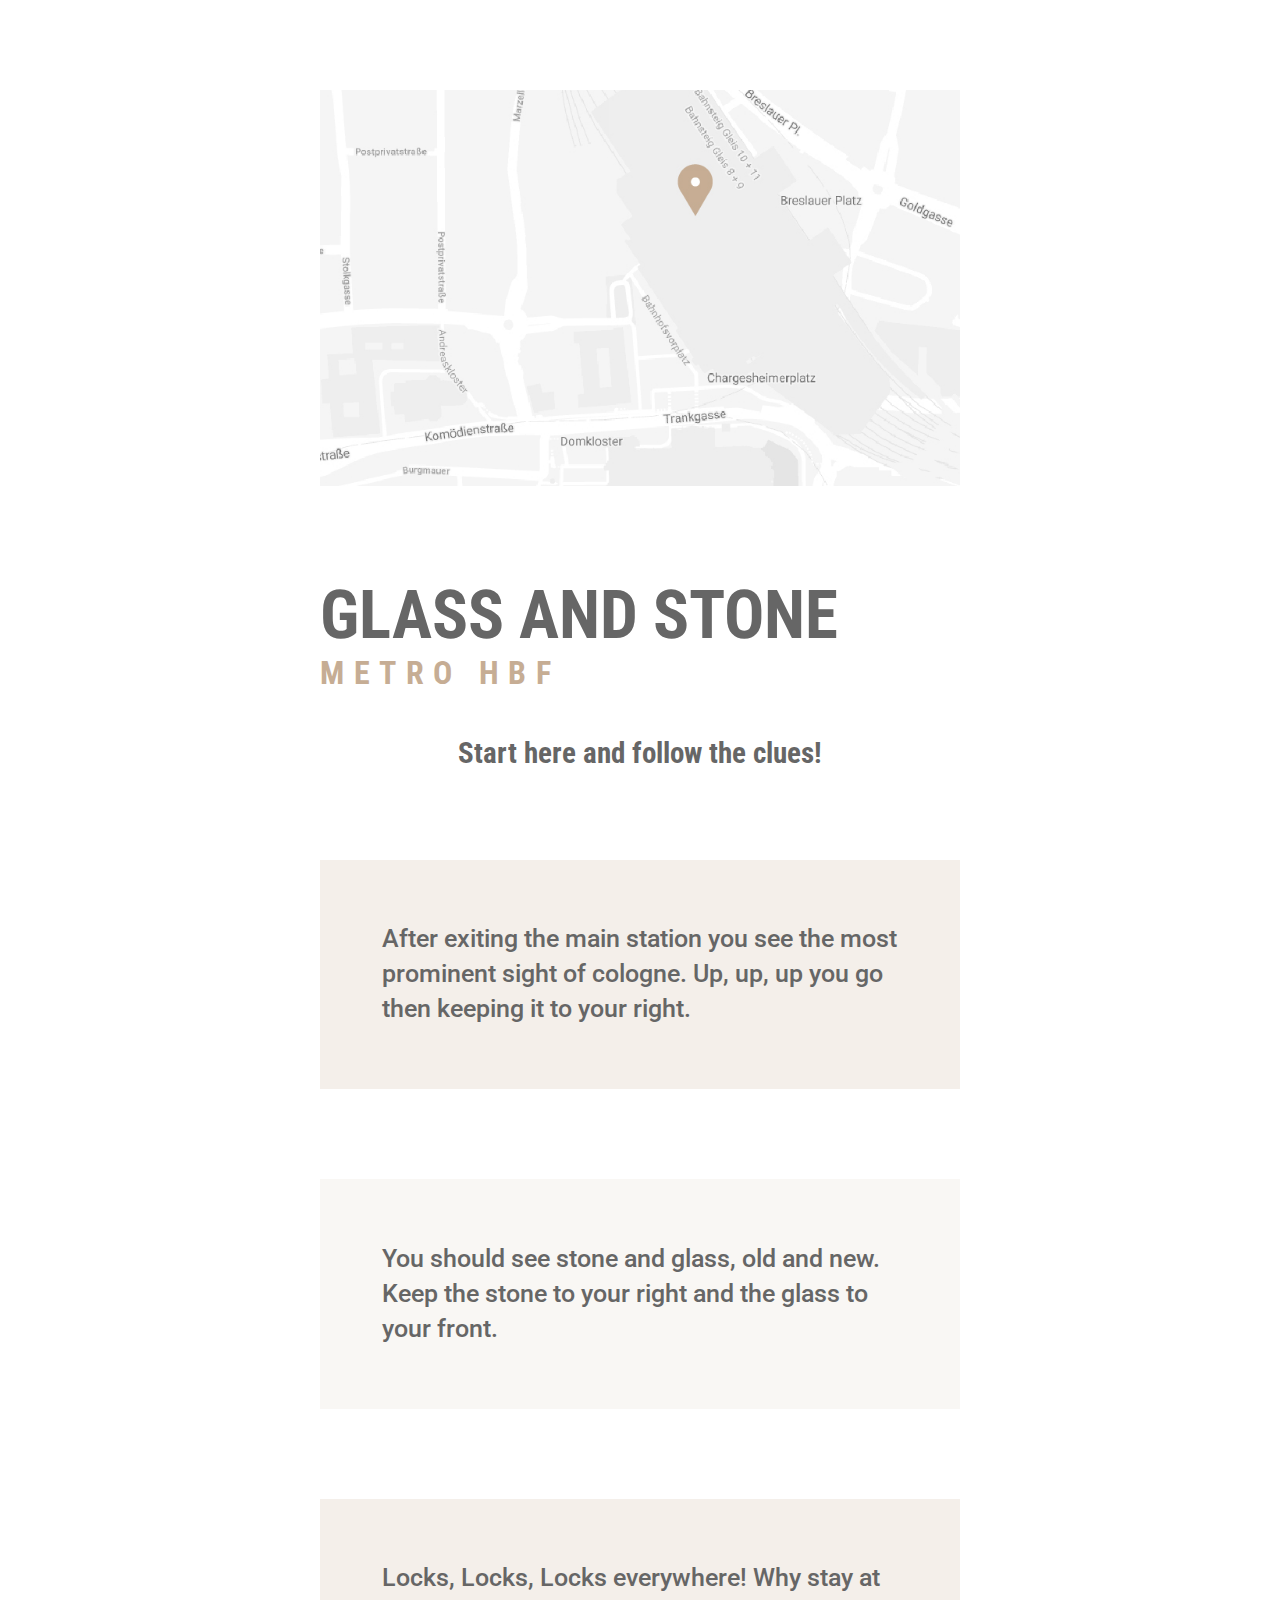
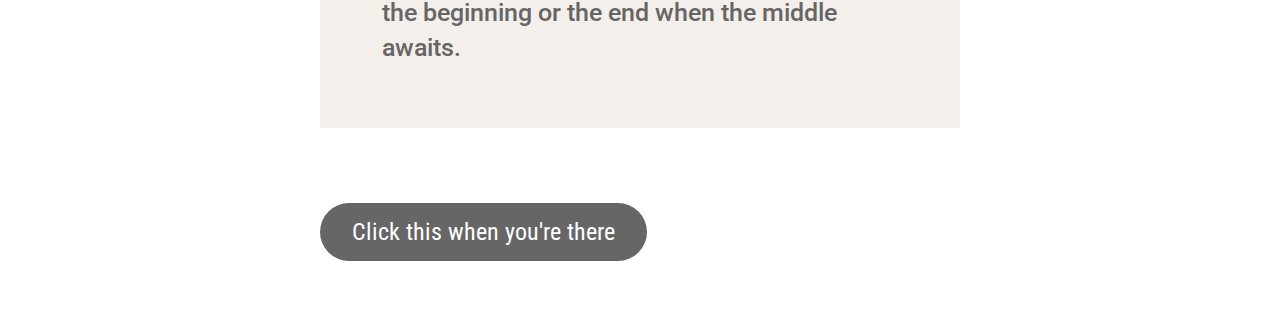
<file: pages/project1-hints.html>
<html>
	<head>
		<meta charset=utf-8>
		<link rel="stylesheet" type="text/css" href="../style.css">
		<meta name="viewport" content="width=device-width, initial-scale=1">
		<title>Cologne Boundaries</title>

	</head>
	<body>
		<div class="wrapper">
			<img src="../img/map1.jpg"/>
				<div class="project" id="first">
					<h2>GLASS AND STONE</h2>
					<h3 class="beige">METRO HBF</h3></a>
				</div>

			<div class="clue-list">
				<h5>Start here and follow the clues!</h5>
				<div class="clue clue-beige"><h6>After exiting the main station you see the most prominent sight of cologne. Up, up, up you go then keeping it to your right.</h6></div>
				<div class="clue clue-lightbeige"><h6>You should see stone and glass, old and new. Keep the stone to your right and the glass to your front.</h6></div>
				<div class="clue clue-beige"><h6>Locks, Locks, Locks everywhere! Why stay at the beginning or the end when the middle awaits.</h6> </div>

	<!--Location should be checked when clicking this button-->
				<a class="check-button" href="project1.html">Click this when you're there</a>
		</div>	


	<!--Simple .js addon to fit text to screen size-->
		<script src="../js/fitty.min.js"></script>
		<script>
		fitty('.project-link');
		fitty('h1');
		fitty('h2');
		
		</script>
	</body>
</html>
</file>
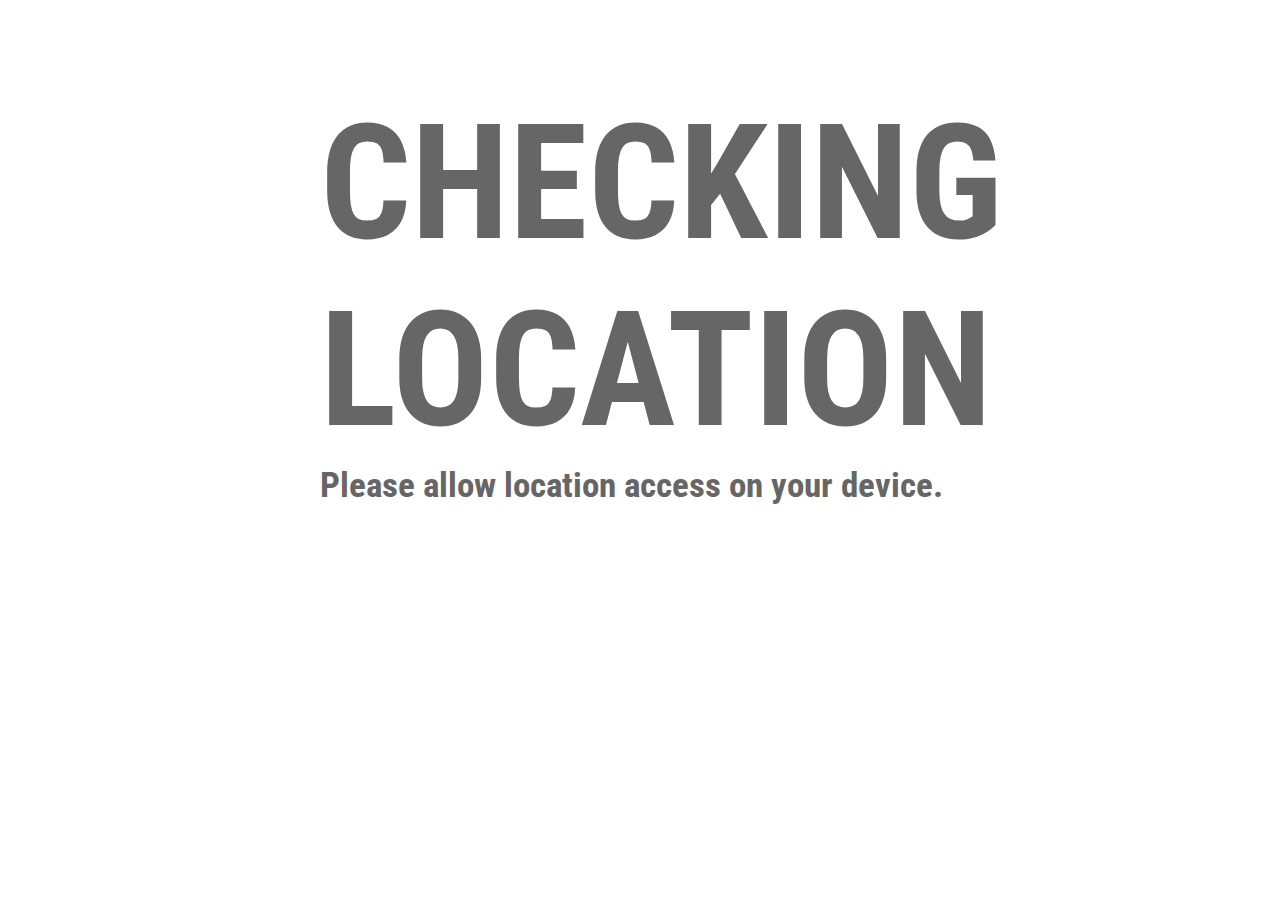
<file: pages/project1.html>
<html>
	<head>
		<meta charset=utf-8>
		<link rel="stylesheet" type="text/css" href="../style.css">
        <meta name="viewport" content="width=device-width, initial-scale=1">
		<title>Cologne Boundaries</title>
        <script language="javascript" type="text/javascript" src="../js/p5.js"></script>
        <script language="javascript" type="text/javascript" src="../js/p5.geolocation.js"></script>
        <script language="javascript" type="text/javascript" src="../js/boundaries.js"></script>
        <script language="javascript">
            var lat = 50.941339;
            var lon = 6.965202;
            var radius = 0.05;
        </script>
	</head>
	<body>
		<div class="wrapper">
            <div id="content">
                    <div class="project" id="first">
                        <h2>GLASS AND STONE</h2>
                        <h4 class="beige">50.941339, 6.965202.</h4>
                    </div>
                <p>Now that you are in the middle of the bridge look at both sides! Do you see that the river divides old and new? <br>
                Now look behind you, do you see the trains? Did you know they are driving so slow because of the steep curve they have to take to get into the main station because the architect wanted the bridge to be a continuation of the cathedral? <br>
                Now look below you! Did you know that there is an underwater tunnel that crossed from one side to the other? 
                <br>Just take a few minutes and observe your surroundings take in what you can see!</p>   
                <img src="../img/glass.jpg"/>
            </div>
	<!--Simple .js addon to fit text to screen size-->
		<script src="../js/fitty.min.js"></script>
		<script>
        fitty('.project-link');
        fitty('h1');
        fitty('h2');
        </script>
	</body>
</html>
</file>
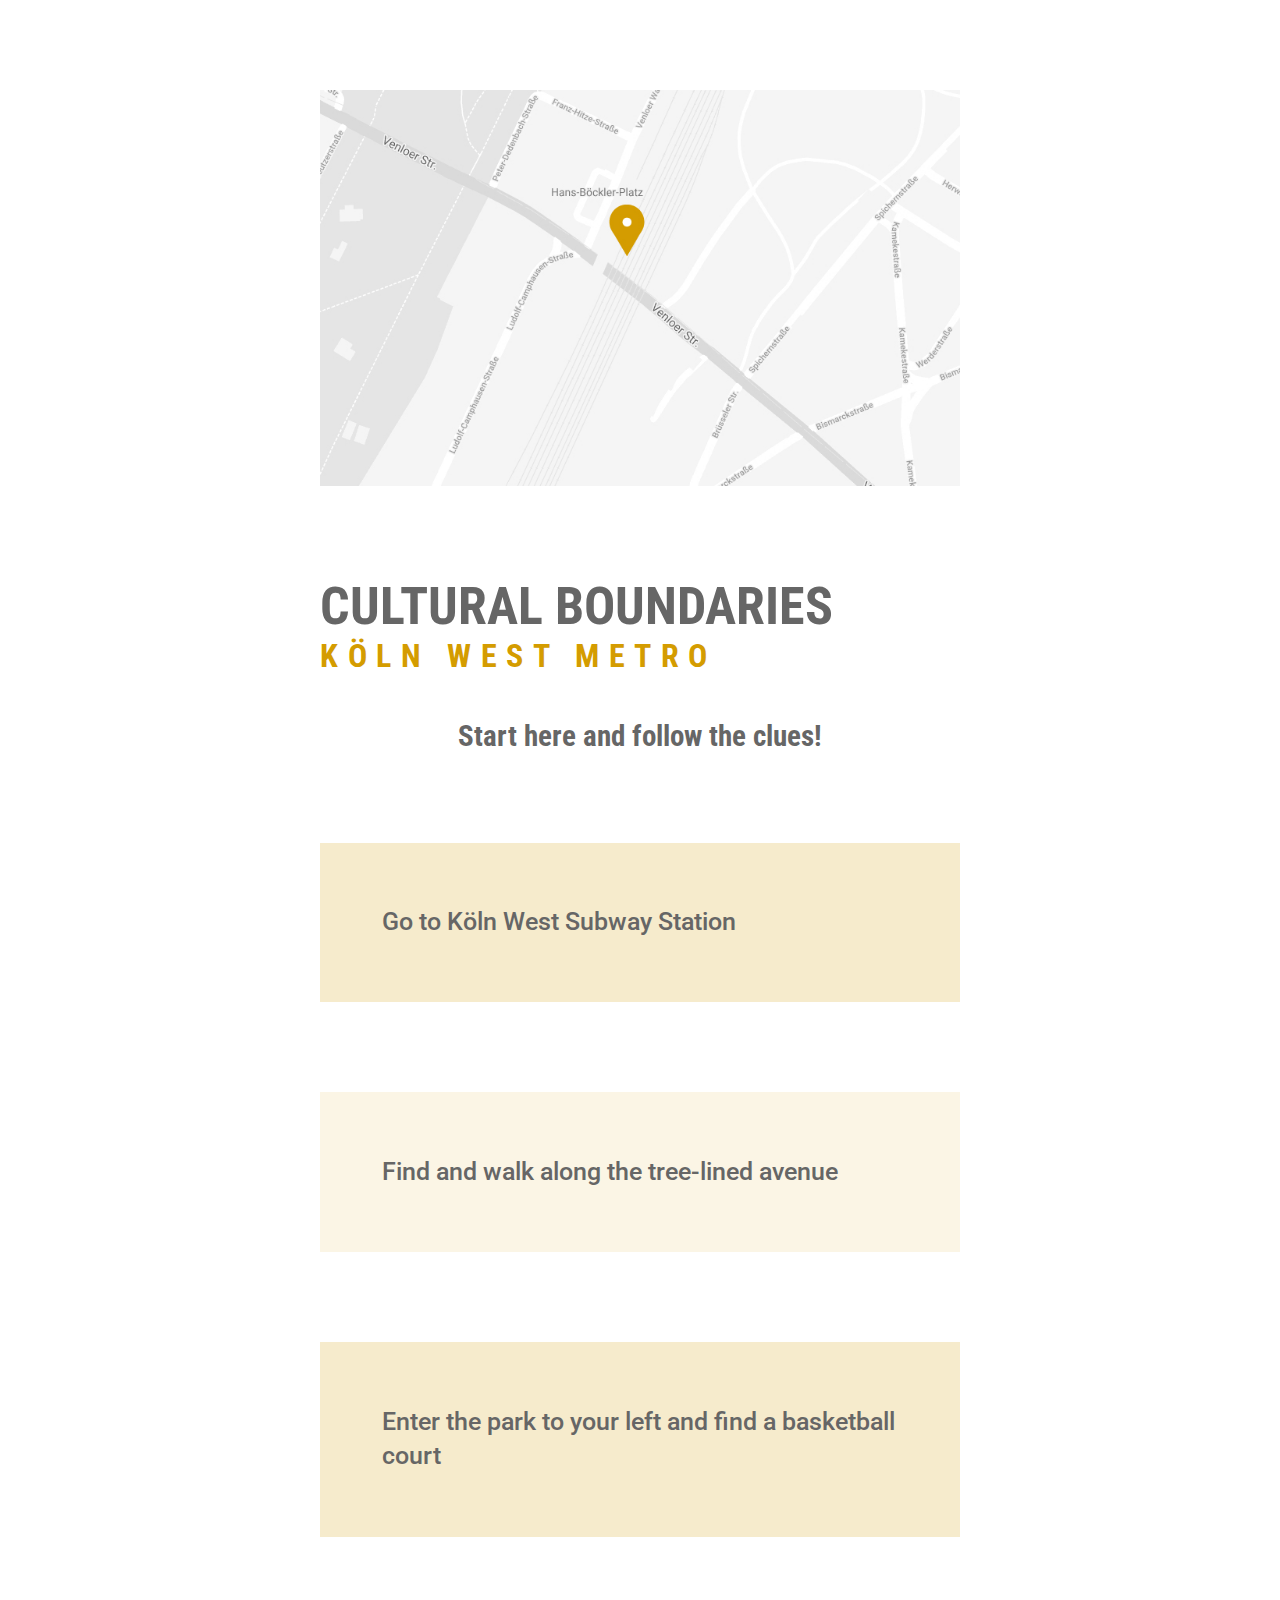
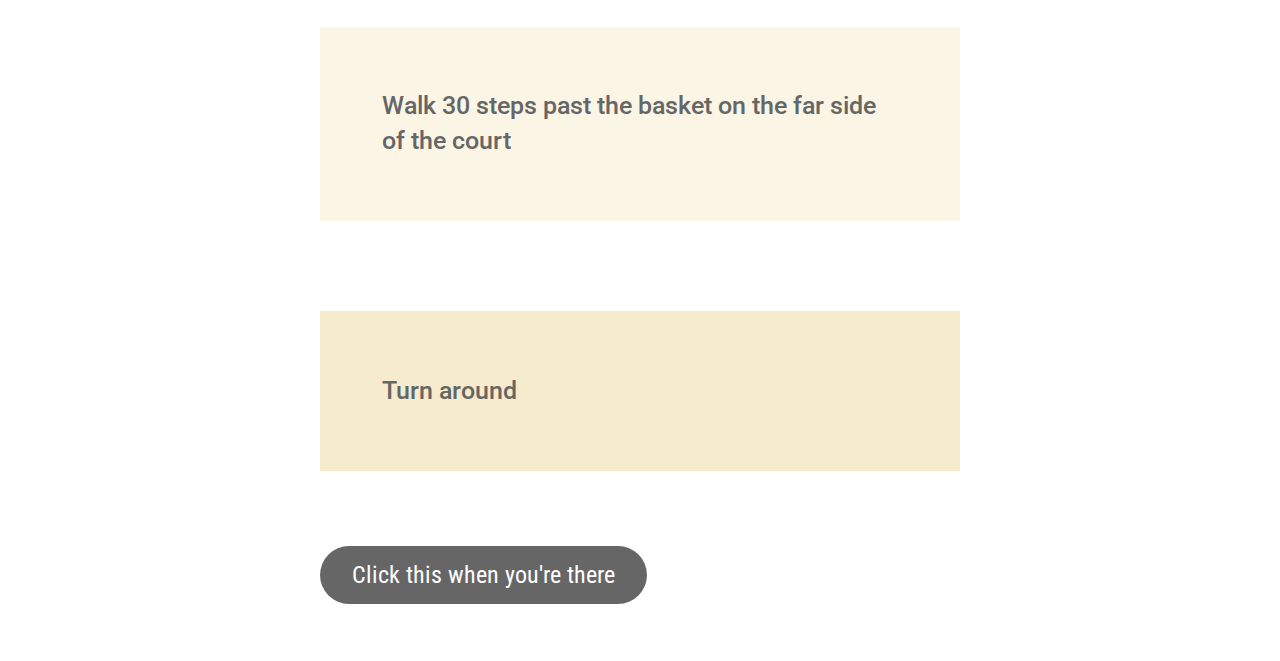
<file: pages/project2-hints.html>
<html>
	<head>
		<meta charset=utf-8>
		<meta name="viewport" content="width=device-width, initial-scale=1">
		<link rel="stylesheet" type="text/css" href="../style.css">
		<title>Cologne Boundaries</title>

	</head>
	<body>
		<div class="wrapper">
			<img src="../img/map2.jpg"/>
				<div class="project" id="first">
					<h2>CULTURAL BOUNDARIES</h2>
					<h3 class="yellow">KÖLN WEST METRO</h3></a>
				</div>

			<div class="clue-list">
				<h5>Start here and follow the clues!</h5>
				<div class="clue clue-yellow"><h6>Go to Köln West Subway Station</h6></div>
				<div class="clue clue-lightyellow"><h6>Find and walk along the tree-lined avenue</h6> </div>
				<div class="clue clue-yellow"><h6>Enter the park to your left and find a basketball court</h6></div>
				<div class="clue clue-lightyellow"><h6>Walk 30 steps past the basket on the far side of the court</h6></div>
				<div class="clue clue-yellow"><h6>Turn around</h6></div>

	<!--Location should be checked after clicking this button-->
				<a class="check-button" href="project2.html">Click this when you're there</a>
		</div>	


	<!--Simple .js addon to fit text to screen size-->
		<script src="../js/fitty.min.js"></script>
		<script>
		fitty('.project-link');
		fitty('h1');
		fitty('h2');
		</script>
	</body>
</html>
</file>
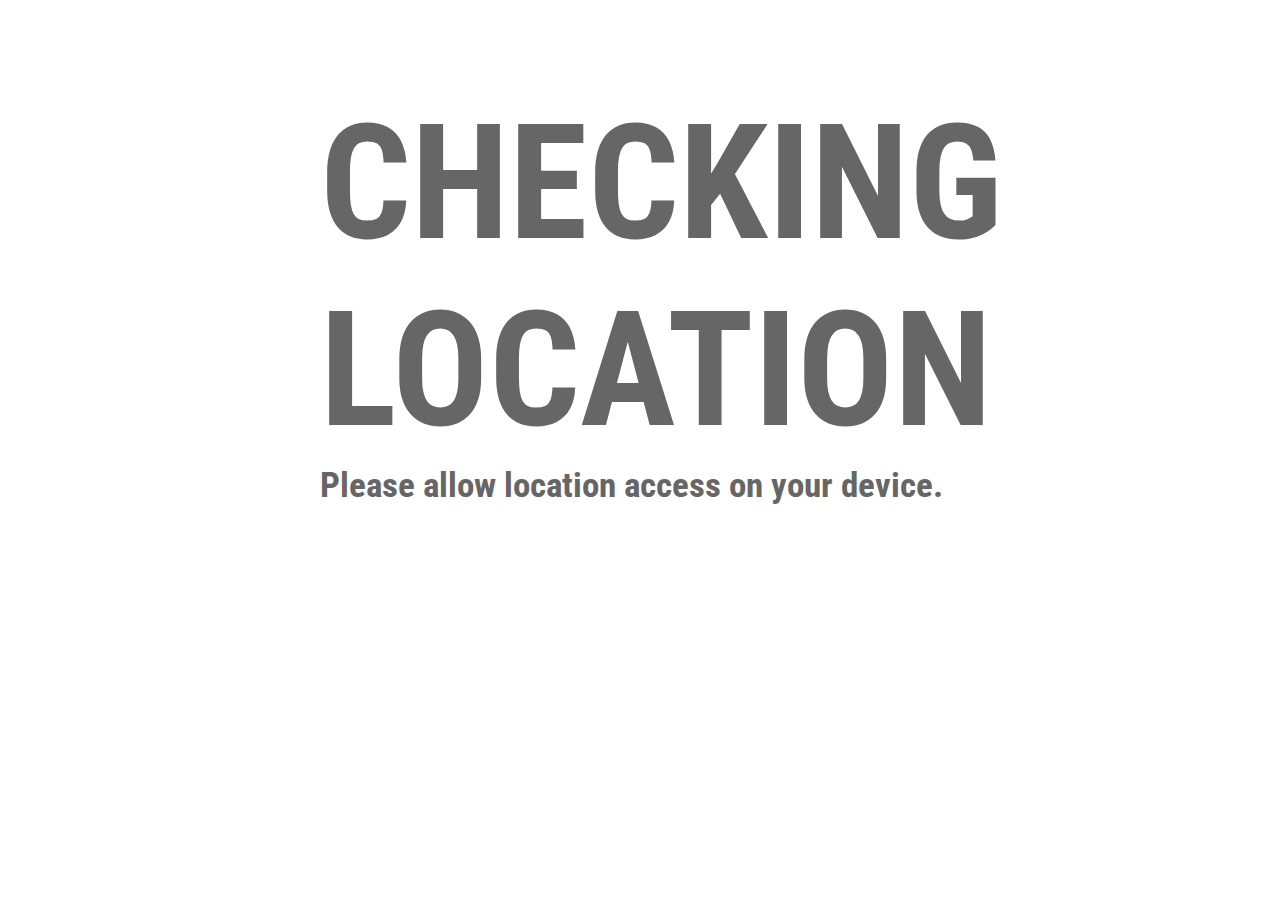
<file: pages/project2.html>
<html>
	<head>
		<meta charset=utf-16>
		<link rel="stylesheet" type="text/css" href="../style.css">
        <meta name="viewport" content="width=device-width, initial-scale=1">
		<title>Cologne Boundaries</title>
        <script language="javascript" type="text/javascript" src="../js/p5.js"></script>
        <script language="javascript" type="text/javascript" src="../js/p5.geolocation.js"></script>
        <script language="javascript" type="text/javascript" src="../js/boundaries.js"></script>
        <script language="javascript">
            var lat = 50.942194;
            var lon = 6.929861;
            var radius = 0.03;
        </script>
	</head>
	<body>
		<div class="wrapper">
			<div id="content">
				<div class="project" id="first">
					<h2>CULTURAL BOUNDARIES</h2>
					<h4 class="yellow">50.941357, 6.958307.</h4>
				</div>
			

<div>

	<p>There are some places in this world where many people decide to settle in one specific area forming villages, 
	cities and sometimes even metropolises. But the bigger a city becomes, the more you can discover different cultures, 
	all trying to blossom in their own way while taking part in some sort of system. In this collection of people some are naturally 
	interested in the origins, traditions and beliefs of their fellow people, day by day, after all forming a common functioning society. 
	Unfortunately, not everybody has such a high curiosity about foreign cultures and often misunderstandings or prejudices 
	draw boundaries between people of different origins, taking part in different, seemingly uncombinable cultures. 
	In our project we wanted to find a place where one can have a look at one specific aspect of two different cultures. 
	In our case we did find a place where you can stand on a very specific spot seeing aspects of two cultures at the 
	same time while standing in the middle of a symbolic border.<br>
	Do you want to have a look for yourself ?<br>
	This is where you are right now:<br>
	</p>

</div>


<img src="../img/map.jpg" />

<h4><center><br>50.56'31.9"N 6.55'47.5"E<br></center></h4>

<p>
	Stop for a moment and have a look around, take some time to observe your environment for a bit. 
	Are you alone in this park? What kind of people are around you? What are they doing? 
	Why do people even gather here in first place? <br>
</p>

<img src="../img/park-01.JPG"/>
<img src="../img/park-02.JPG"/>
<img src="../img/park-03.JPG"/>

<p>
	It is mandatory for us humans to have spaces with some sort of nature around us, 
	ideally far enough from the happenings of a crowded city yet close enough to reach easily, so that we can relax,
	 enjoy and forget about the daily stresses that we get fed by our jobs, families and society itself. The life in a city happens, 
	 for the most time, on asphalt or in between concrete and often in such a fast pace, that we almost can't keep up.
	 Daily recurrent liabilities, performance pressure or simply the hunt for the next penny wears us out easily. 
	So why not take a walk, play a game of basketball or do some barbeque with family and friends right?
	 Thanks to thoughtful town planning spaces like these enable people from different cultural backgrounds to 
	 connect and pursue the same human demands!<br>
</p>


<img src="../img/location.jpg" />

<p>From this viewpoint you should be able to see two representative buildings for two different cultures. 
	To the right you can see the tip of the steeple of the Protestant Church "Christuskirche" through the trees,
	 which stands for our Christian western culture while on the other side of the "Innerer Grüngürtel" one of the minarets
	  of the new built Shia "DITIB Central Mosque" can be seen through the gap of the two big residential buildings,
	   which stands for the eastern Muslim culture.<br></p>

<img src="../img/mosque.JPG" /> 
<img src="../img/church.JPG" />

<p>Even though the main teachings of both religions practised in either culture are very similar, 
	there are still big boundaries, disagreements and even heavy conflicts between both of those cultures.<br><br></p>

<h4>Some things to think about:</h4>

<p>Try to answer these just for yourself<br></p>
<ul>
 	<li>How important is culture to you in 2018?</li>
 	<li>How big of a part does religion take within culture regarding to your perception?</li>
 	<li>How important is an understanding of each other's culture for getting along with each other?</li>
 	<li>Can you truly understand someone's views and opinions without understanding anything about their culture?</li>
 	<li>What can a city do about the cultural understanding between its citizens?</li>
 	<li>Is there something you could do to try and be more understanding or open to other people's way of life?</li>
 	<li>How can you help creating a better society in regards to cultural boundaries?</li>
 	<li>What do you wish your city would do for your culture?</li>
 	<li>What are common misunderstandings that you encounter because of your culture?</li>
</ul>
<p>Take what you have learned about, culture, the use of spaces in a city and yourself and just try to keep it 
	in mind when you hear about the opening of the "DITIB Central Mosque" on Saturday, the 29.09.2018 where turkish prime
	 minister Erdogan will be in attendance and there will be demonstrations and gatherings arguing for or against the "DITIB
	  Central Mosque".</p>

<p>Think about how spaces like the "Grüngürtel" in Cologne could aid in bringing people from different cultures and ethnicities together.</p>
		</div>

	<!--Simple .js addon to fit text to screen size-->
		<script src="../js/fitty.min.js"></script>
				<script>
		fitty('.project-link');
		fitty('h1');
		fitty('h2');
		
		</script>
	</body>
</html>
</file>
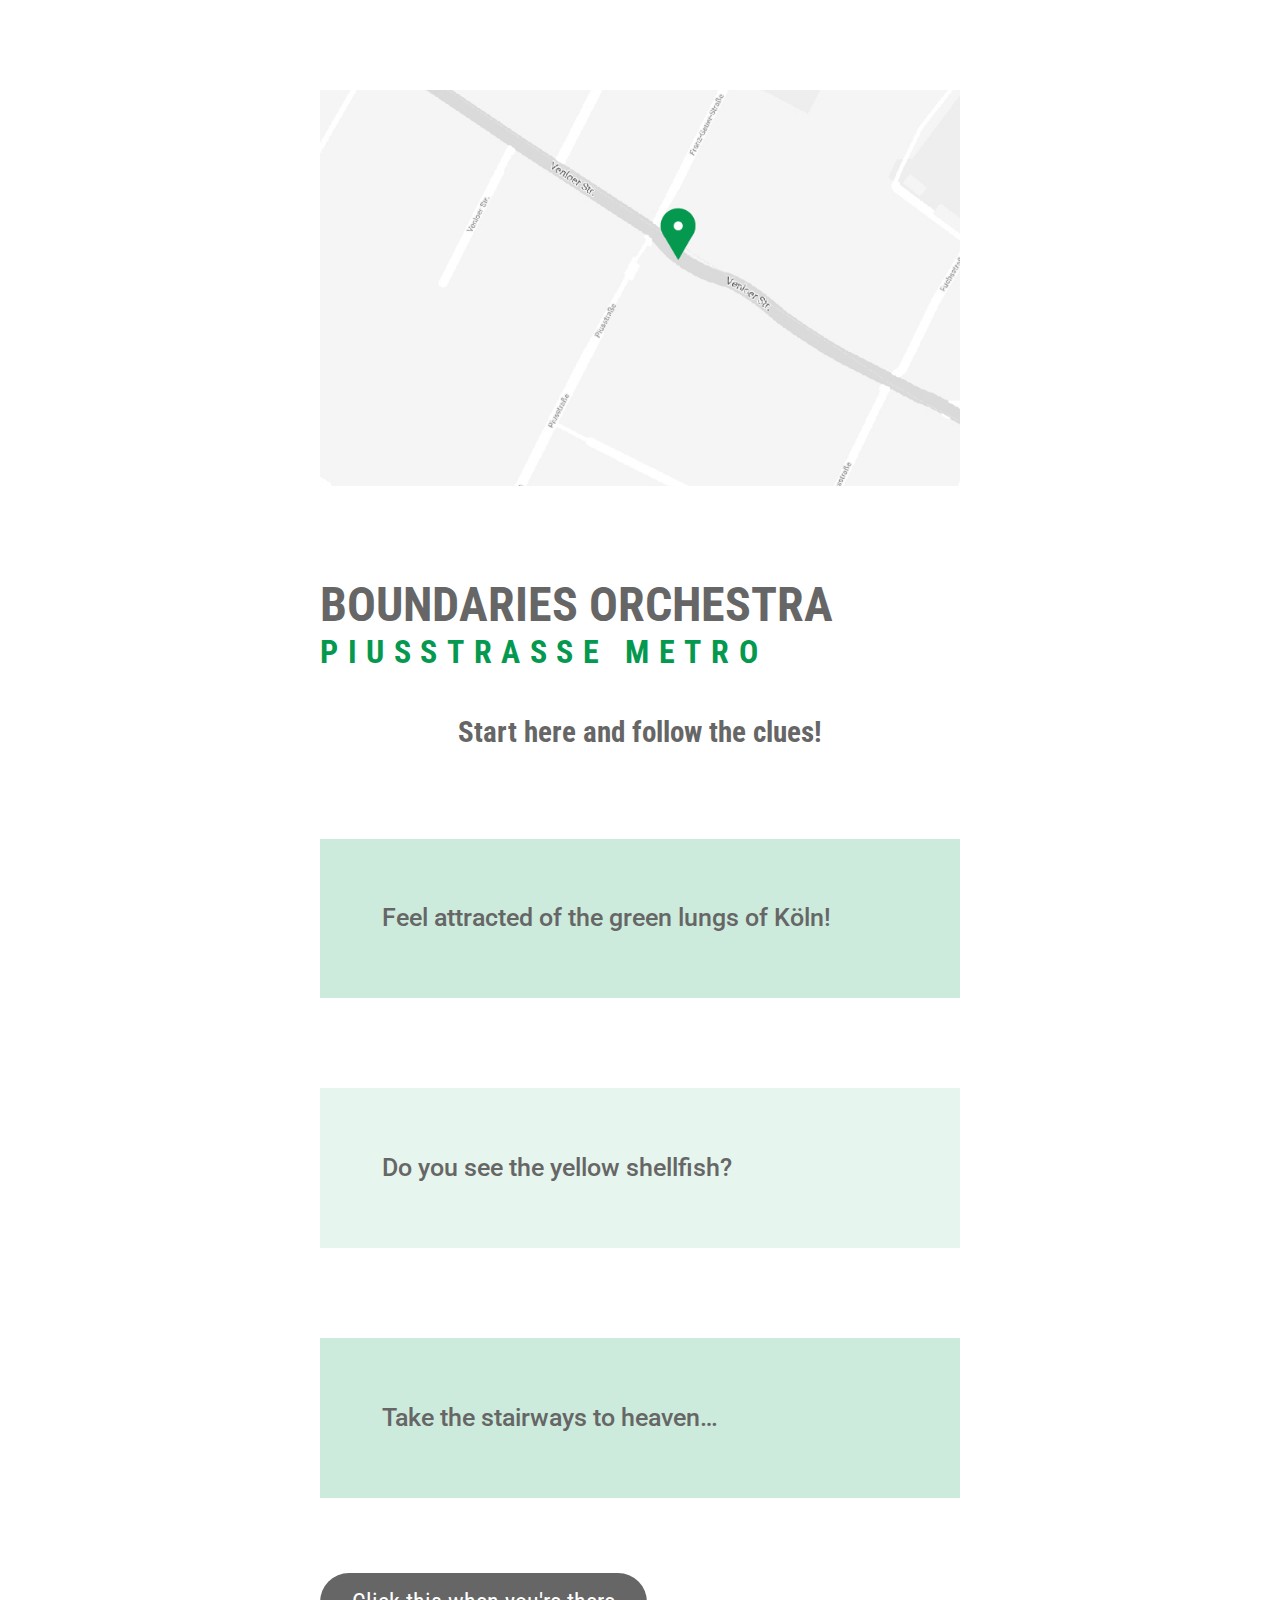
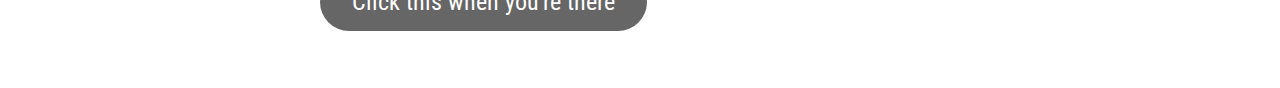
<file: pages/project3-hints.html>
<html>
	<head>
		<meta charset=utf-8>
		<meta name="viewport" content="width=device-width, initial-scale=1">
		<link rel="stylesheet" type="text/css" href="../style.css">
		<title>Cologne Boundaries</title>

	</head>
	<body>
		<div class="wrapper">
			<img src="../img/map3.jpg"/>
				<div class="project" id="first">
					<h2>BOUNDARIES ORCHESTRA</h2>
					<h3 class="green">PIUSSTRASSE METRO</h3></a>
				</div>

			<div class="clue-list">
				<h5>Start here and follow the clues!</h5>
				<div class="clue clue-green"><h6>Feel attracted of the green lungs of Köln!</h6></div>
				<div class="clue clue-lightgreen"><h6>Do you see the yellow shellfish?</h6></div>
				<div class="clue clue-green"><h6>Take the stairways to heaven…</h6></div>

	<!--Location should be checked after clicking this button-->
				<a class="check-button" href="project3.html">Click this when you're there</a>
		</div>	


	<!--Simple .js addon to fit text to screen size-->
		<script src="../js/fitty.min.js"></script>
		<script>
		fitty('.project-link');
		fitty('h1');
		fitty('h2');
		
		</script>
	</body>
</html>
</file>
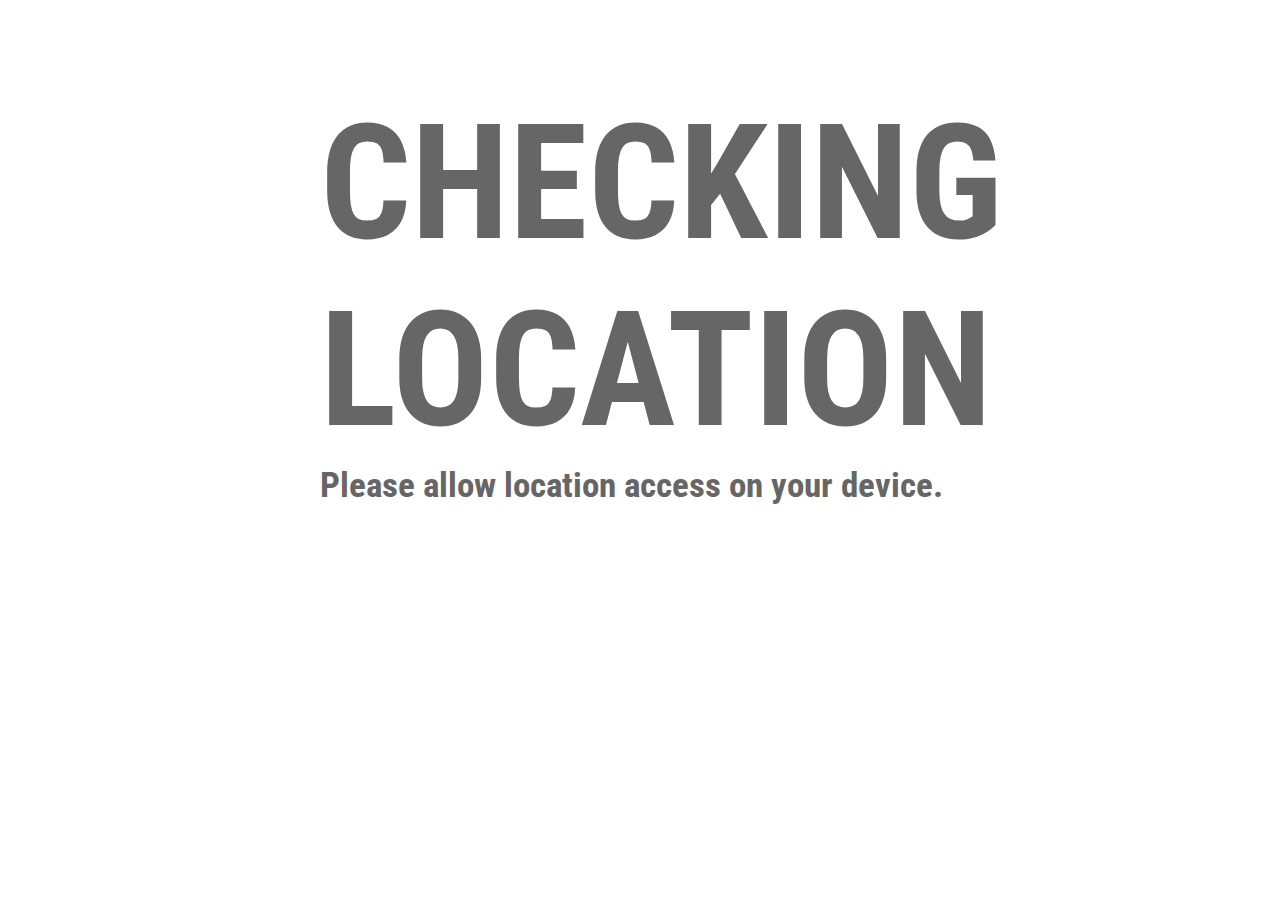
<file: pages/project3.html>
<html>
	<head>
		<meta charset=utf-16>
        <meta name="viewport" content="width=device-width, initial-scale=1">
		<link rel="stylesheet" type="text/css" href="../style.css">
		<title>Cologne Boundaries</title>
        <script language="javascript" type="text/javascript" src="../js/p5.js"></script>
        <script language="javascript" type="text/javascript" src="../js/p5.geolocation.js"></script>
        <script language="javascript" type="text/javascript" src="../js/boundaries.js"></script>
        <script language="javascript">
            var lat = 50.945548;
            var lon = 6.928379;
            var radius = 0.05;
        </script>
	</head>
	<body>
		<div class="wrapper">
            <div id="content">

                    <div class="project" id="first">
                        <h2>BOUNDARIES ORCHESTRA</h2>
                        <h4 class="green">50.945537, 6.928386</h4>
                    </div>
                <p>Do you feel the silence? Do you experience the calmness? Go deeper in your mind! Close your eyes and listen.</p>
                <iframe width="100%" height="300" scrolling="no" frameborder="no" allow="autoplay" src="https://w.soundcloud.com/player/?url=https%3A//api.soundcloud.com/tracks/505892439&color=%23040404&auto_play=true&hide_related=false&show_comments=true&show_user=true&show_reposts=false&show_teaser=true&visual=true"></iframe>
                <img src="../img/orchestra1.JPG" >
                
                <img src="../img/orchestra2.JPG" >
            </div>
	<!--Simple .js addon to fit text to screen size-->
		<script src="../js/fitty.min.js"></script>
		<script>
        fitty('.project-link');
        fitty('h1');
        fitty('h2');
        
        </script>
	</body>
</html>
</file>
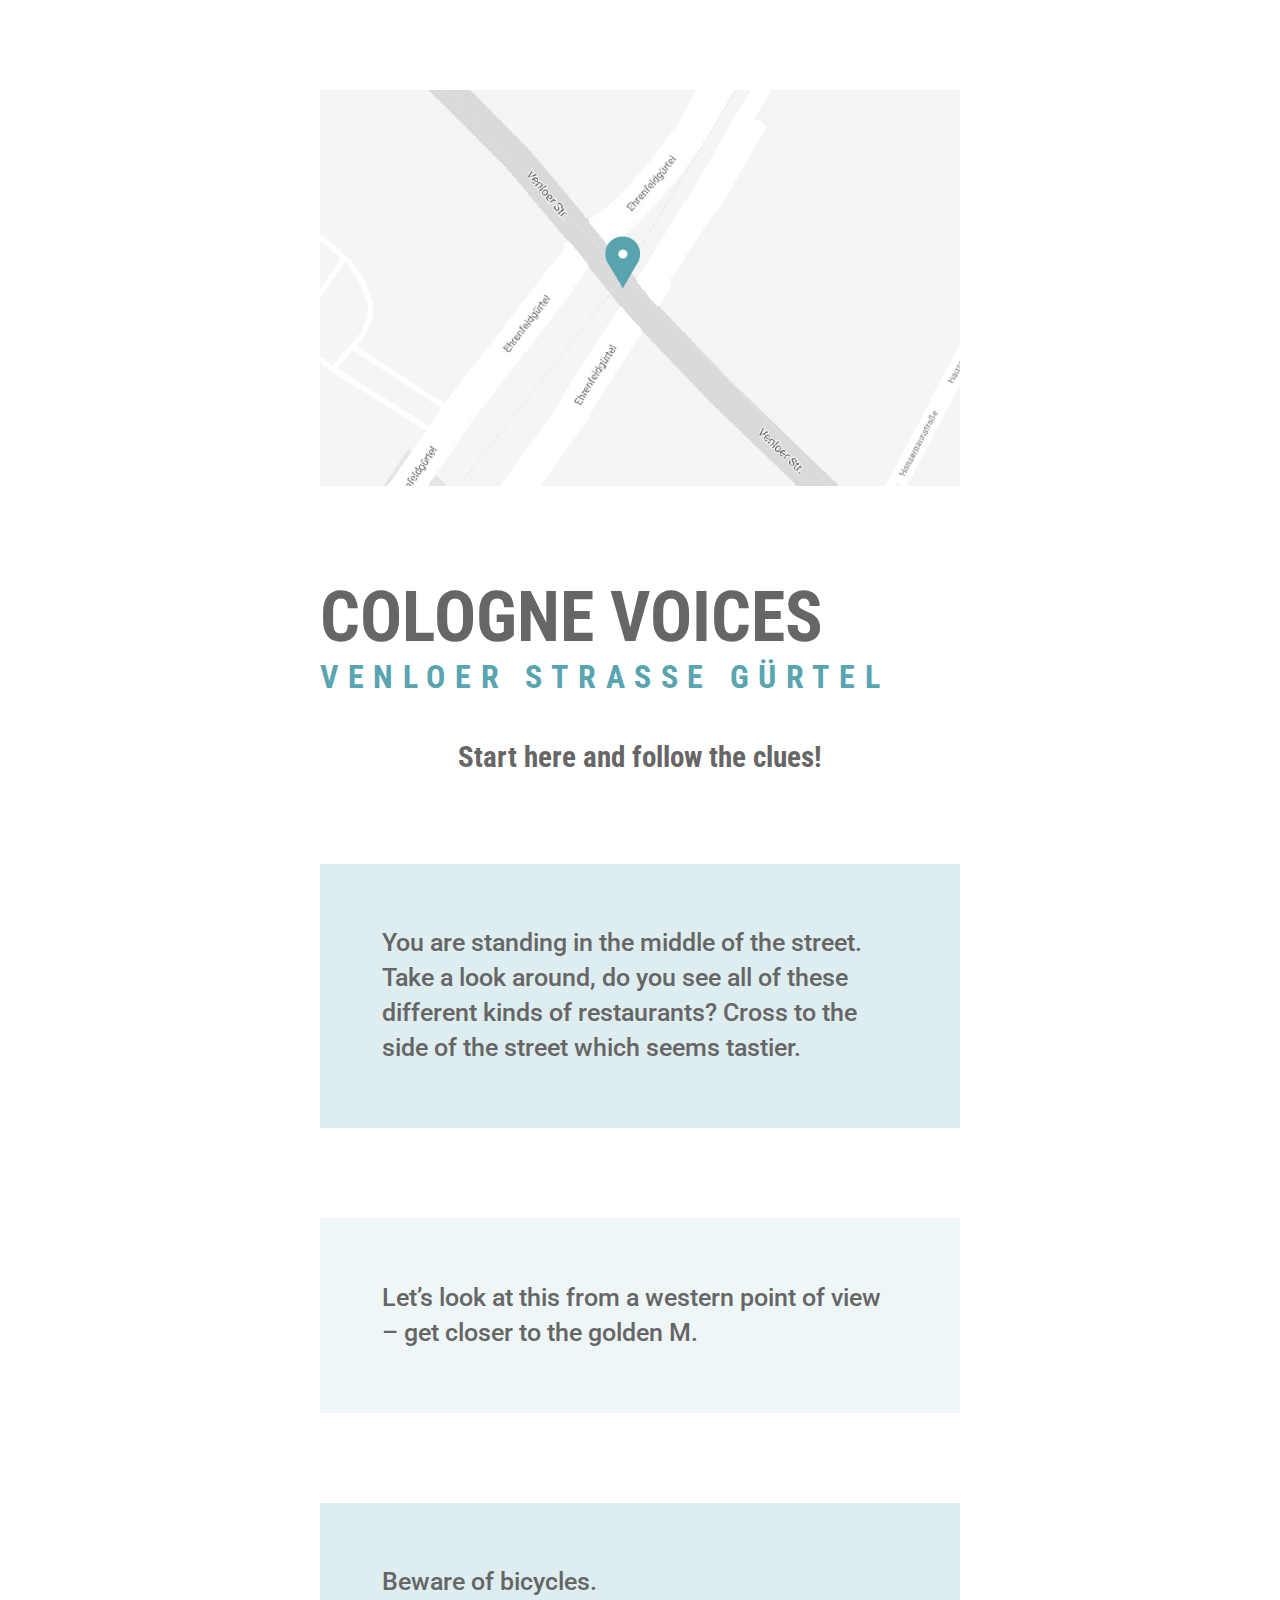
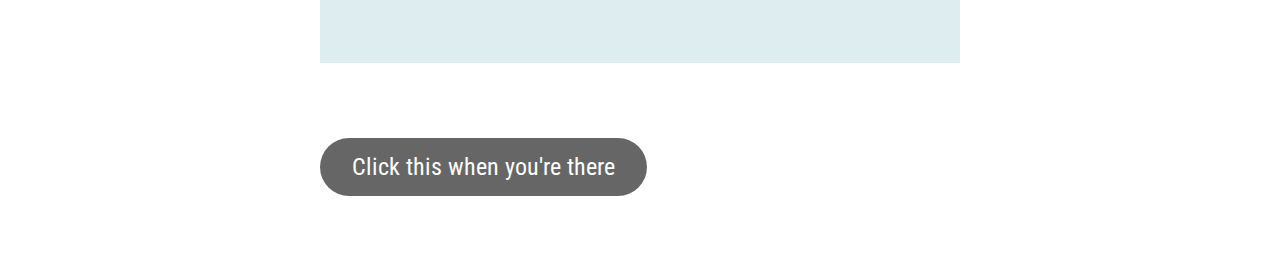
<file: pages/project4-hints.html>
<html>
	<head>
		<meta charset=utf-8>
		<meta name="viewport" content="width=device-width, initial-scale=1">
		<link rel="stylesheet" type="text/css" href="../style.css">
		<title>Cologne Boundaries</title>

	</head>
	<body>
		<div class="wrapper">
			<img src="../img/map4.jpg"/>
				<div class="project" id="first">
					<h2>COLOGNE VOICES</h2>
					<h3 class="blue">VENLOER STRASSE GÜRTEL</h3></a>
				</div>

			<div class="clue-list">
				<h5>Start here and follow the clues!</h5>
				<div class="clue clue-blue"><h6>You are standing in the middle of the street. Take a look around, do you see all of these different kinds of restaurants? Cross to the side of the street which seems tastier.</h6></div>
				<div class="clue clue-lightblue"><h6>Let’s look at this from a western point of view – get closer to the golden M.</h6></div>
				<div class="clue clue-blue"><h6>Beware of bicycles.</h6></div>

	<!--Location should be checked after clicking this button-->
				<a class="check-button" href="project4.html">Click this when you're there</a>
		</div>	


	<!--Simple .js addon to fit text to screen size-->
		<script src="../js/fitty.min.js"></script>
		<script>
		fitty('.project-link');
		fitty('h1');
		fitty('h2');
		
		</script>
	</body>
</html>
</file>
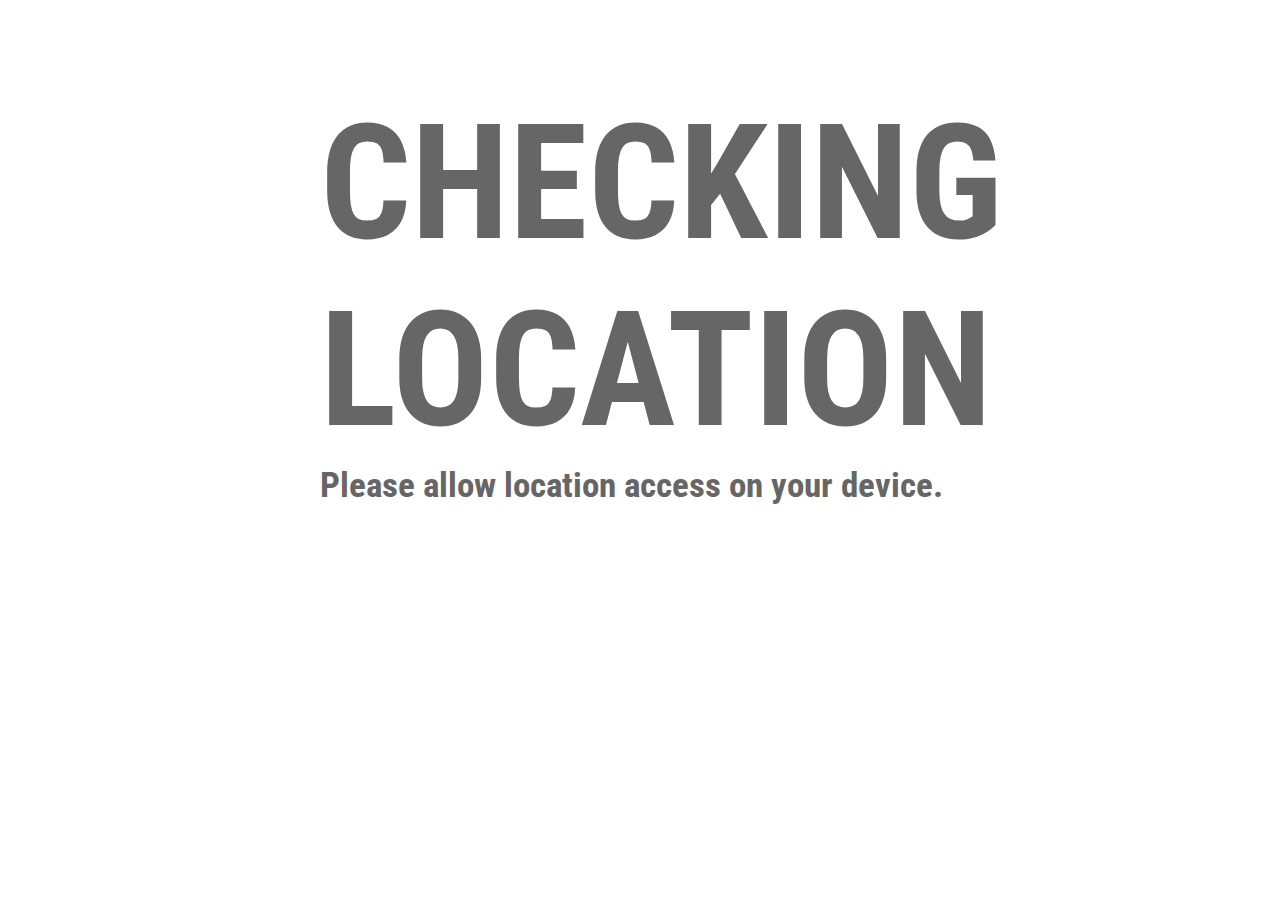
<file: pages/project4.html>
<html>
	<head>
		<meta charset=utf-8>
        <meta name="viewport" content="width=device-width, initial-scale=1">
		<link rel="stylesheet" type="text/css" href="../style.css">
		<title>Cologne Boundaries</title>
        <script language="javascript" type="text/javascript" src="../js/p5.js"></script>
        <script language="javascript" type="text/javascript" src="../js/p5.geolocation.js"></script>
        <script language="javascript" type="text/javascript" src="../js/boundaries.js"></script>
        <script language="javascript">
            var lat = 50.949901;
            var lon = 6.917001;
            var radius = 0.03;
        </script>
	</head>
	<body>
		<div class="wrapper">
            <div id="content">
                <img href="img/p1map.jpg"/>
                    <div class="project" id="first">
                        <h2>COLOGNE VOICES</h2>
                        <h4 class="blue">50.9499E, 6.9170N</h4>
                    </div>
                <img href="" />
                 <iframe width="100%" height="50%" src="https://www.youtube.com/embed/-LkrlMdktUI" frameborder="0" allow="autoplay; encrypted-media" allowfullscreen></iframe>
              
            </div>
	<!--Simple .js addon to fit text to screen size-->
		<script src="../js/fitty.min.js"></script>
		<script>
        fitty('.project-link');
        fitty('h1');
        fitty('h2');
        
        </script>
	</body>
</html>
</file>
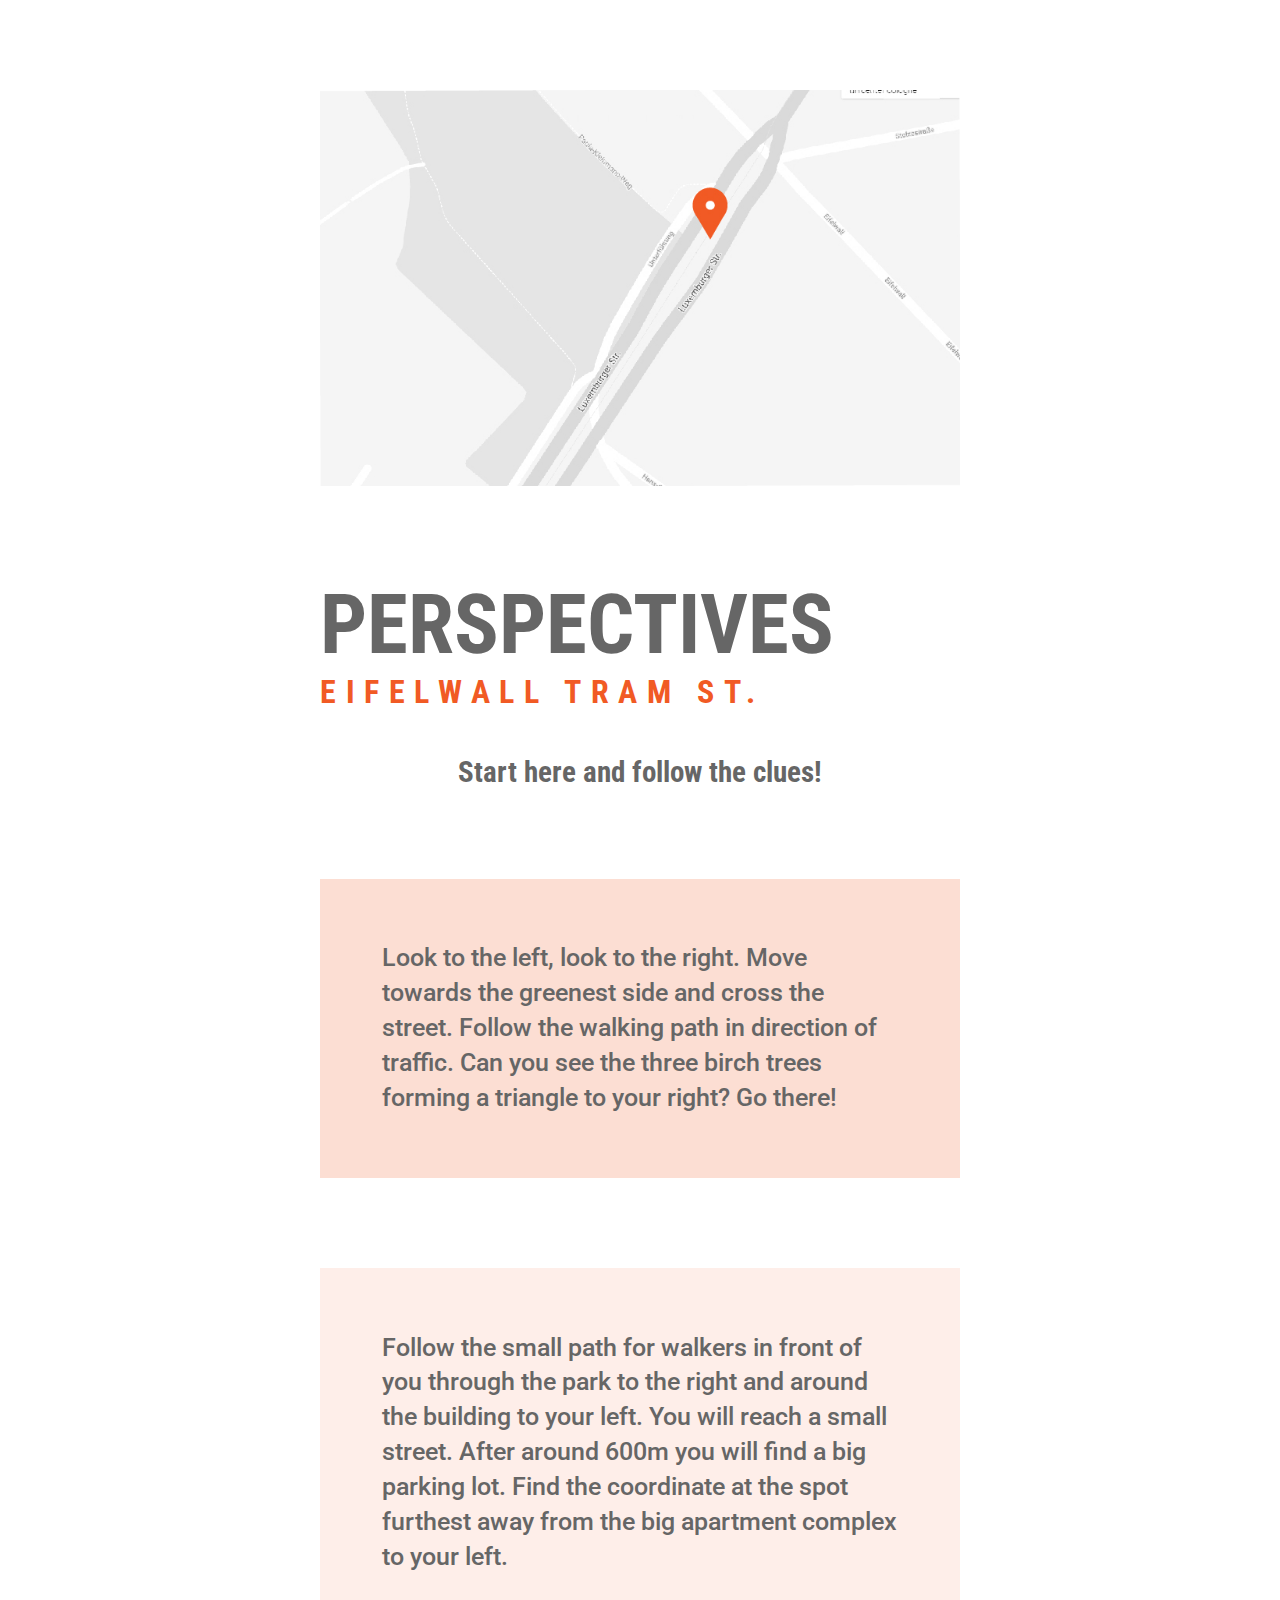
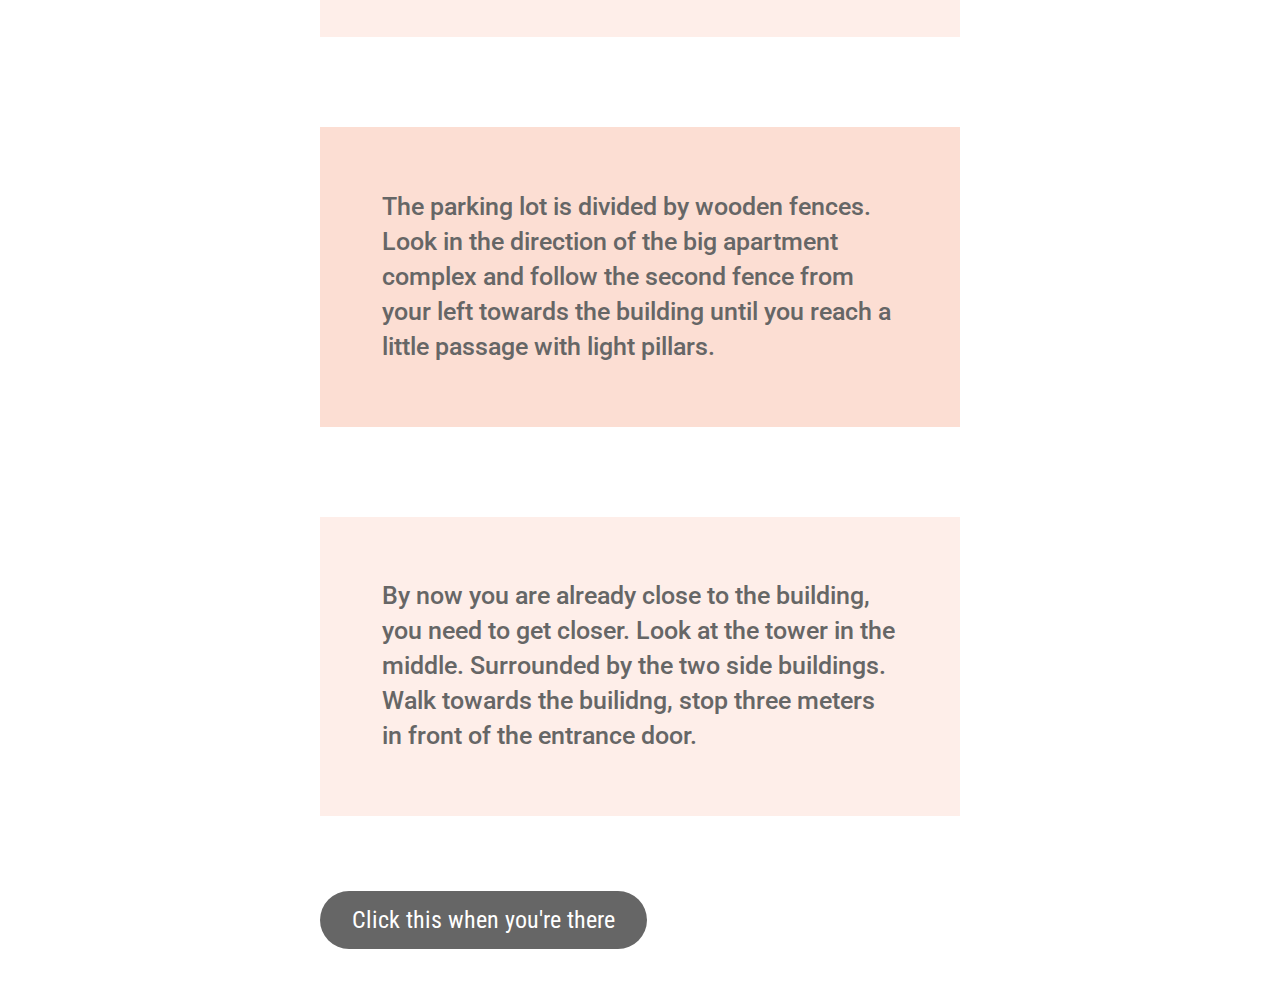
<file: pages/project5-hints.html>
<html>
	<head>
		<meta charset=utf-8>
		<meta name="viewport" content="width=device-width, initial-scale=1">
		<link rel="stylesheet" type="text/css" href="../style.css">
		<title>Cologne Boundaries</title>

	</head>
	<body>
		<div class="wrapper">
			<img src="../img/map5.jpg"/>
				<div class="project" id="first">
					<h2>PERSPECTIVES</h2>
					<h3 class="orange">EIFELWALL TRAM ST.</h3></a>
				</div>

			<div class="clue-list">
				<h5>Start here and follow the clues!</h5>
				<div class="clue clue-orange"><h6>Look to the left, look to the right. Move towards the greenest side and cross the street. Follow the walking path in direction of traffic. Can you see the three birch trees forming a triangle to your right? Go there!</h6></div>
				<div class="clue clue-lightorange"><h6>Follow the small path for walkers in front of you through the park to the right and around the building to your left. You will reach a small street. After around 600m you will find a big parking lot. Find the coordinate at the spot furthest away from the big apartment complex to your left.</h6></div>
				<div class="clue clue-orange"><h6>The parking lot is divided by wooden fences. Look in the direction of the big apartment complex and follow the second fence from your left towards the building until you reach a little passage with light pillars.</h6></div>
				<div class="clue clue-lightorange"><h6>By now you are already close to the building, you need to get closer. Look at the tower in the middle. Surrounded by the two side buildings. Walk towards the builidng, stop three meters in front of the entrance door.</h6></div>

	<!--Location should be checked after clicking this button-->
				<a class="check-button" href="project5.html">Click this when you're there</a>
		</div>	


	<!--Simple .js addon to fit text to screen size-->
		<script src="../js/fitty.min.js"></script>
		<script>
		fitty('.project-link');
		fitty('h1');
		fitty('h2');
		
		</script>
	</body>
</html>
</file>
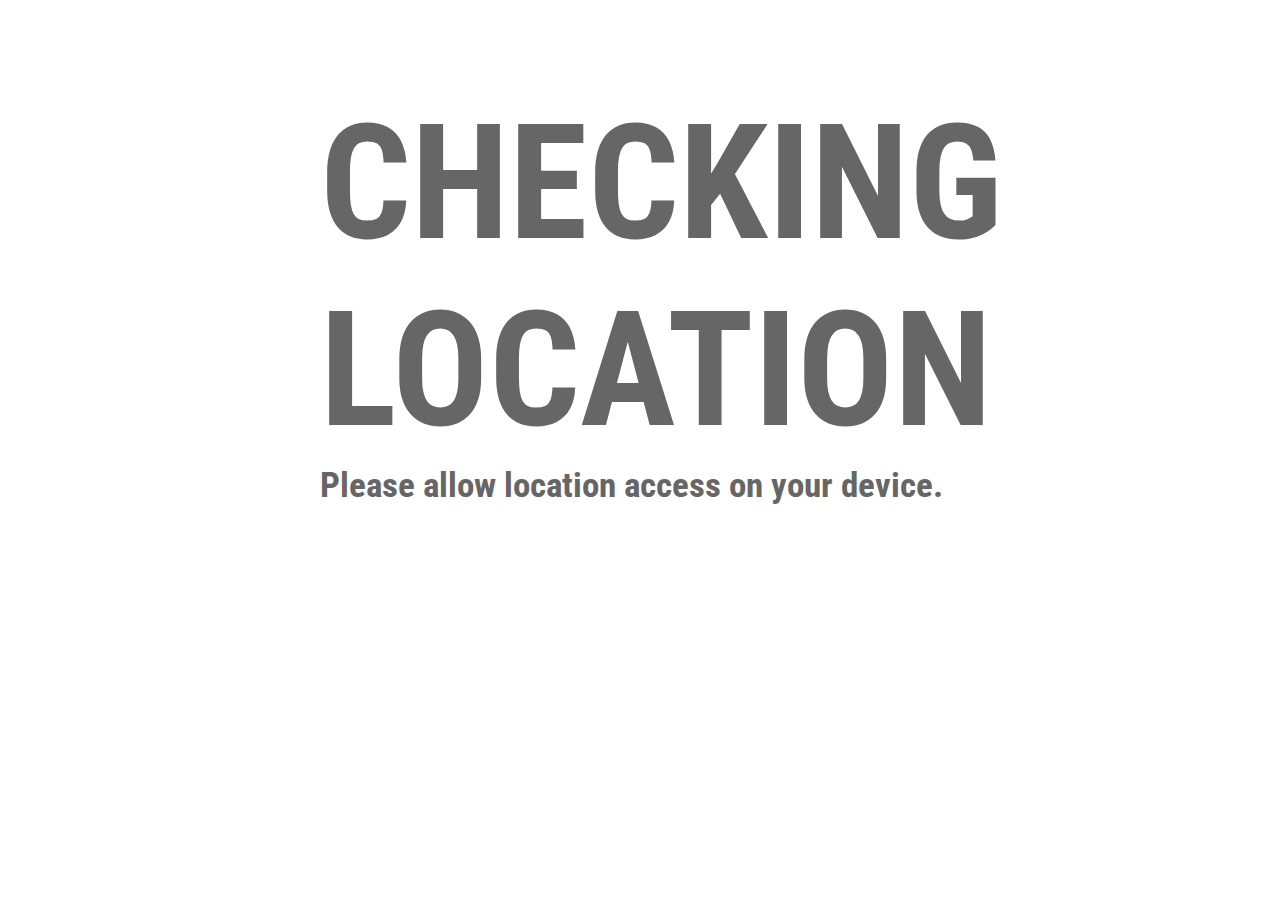
<file: pages/project5.html>
<html>
	<head>
		<meta charset=utf-8>
        <meta name="viewport" content="width=device-width, initial-scale=1">
        <meta name="viewport" content="width=device-width, initial-scale=1">
		<link rel="stylesheet" type="text/css" href="../style.css">
		<title>Cologne Boundaries</title>
        <script language="javascript" type="text/javascript" src="../js/p5.js"></script>
        <script language="javascript" type="text/javascript" src="../js/p5.geolocation.js"></script>
        <script language="javascript" type="text/javascript" src="../js/boundaries.js"></script>
        <script language="javascript">
            var lat = 50.922000;
            var lon = 6.932694;
            var radius = 0.05;
        </script>
	</head>
	<body>
		<div class="wrapper">
            <div id="content">
                    <div class="project" id="first">
                        <h2>PERSPECTIVES</h2>
                        <h4 class="orange">50.9220E, 6.9326N</h4>
                    </div>
                <img src="../img/sketchcb.JPG"/>
                <img src="../img/sketch2cb.JPG"/>
                <img src="../img/skatch3cb.JPG"/>
                <P>This is the start of your journey through the boundary from your stranger perspective to a personal living space</P>
                <img src="../img/foto1CB.JPG"/>
                <img src="../img/foto2CB.JPG"/>
                <img src="../img/foto3CB.JPG"/>
                <img src="../img/foto4CB.JPG"/>
                <img src="../img/foto5CB.JPG"/>
                <img src="../img/foto6CB.JPG"/>
                <img src="../img/foto7CB.JPG"/>
                <img src="../img/fato8CB.JPG"/>
                <iframe width="100%" height="300" scrolling="no" frameborder="no" allow="autoplay" src="https://w.soundcloud.com/player/?url=https%3A//api.soundcloud.com/tracks/505399251&color=%23040404&auto_play=true&hide_related=false&show_comments=true&show_user=true&show_reposts=false&show_teaser=true&visual=true"></iframe>

                <iframe src="https://player.vimeo.com/video/291905879" width="100%" height="360" frameborder="0" webkitallowfullscreen mozallowfullscreen allowfullscreen></iframe>

              
            </div>
	<!--Simple .js addon to fit text to screen size-->
		<script src="../js/fitty.min.js"></script>
		<script>
        fitty('.project-link');
        fitty('h1');
        fitty('h2');
        
        </script>
	</body>
</html>
</file>
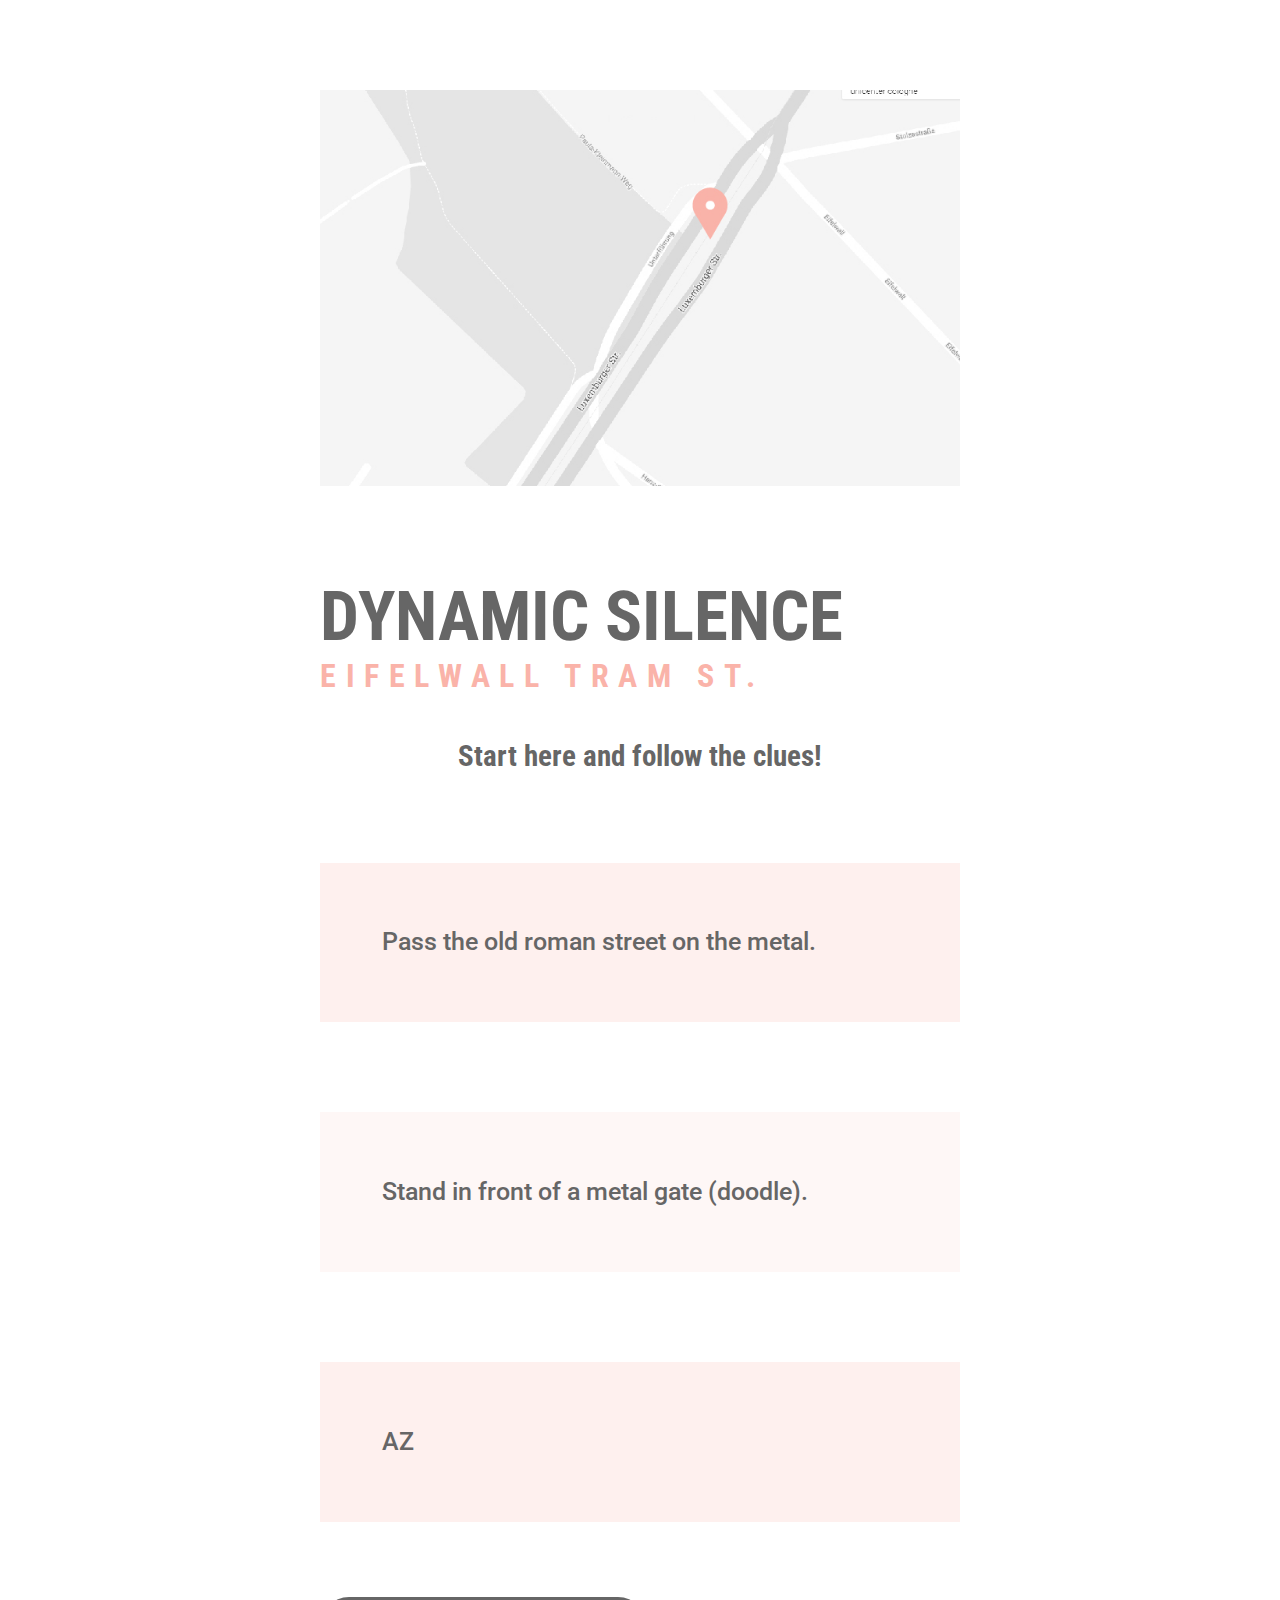
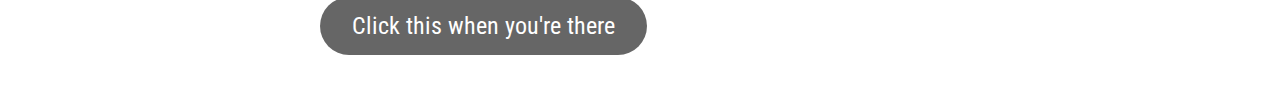
<file: pages/project6-hints.html>
<html>
	<head>
		<meta charset=utf-8>
		<meta name="viewport" content="width=device-width, initial-scale=1">
		<link rel="stylesheet" type="text/css" href="../style.css">
		<title>Cologne Boundaries</title>

	</head>
	<body>
		<div class="wrapper">
			<img src="../img/map6.jpg"/>
				<div class="project" id="first">
					<h2>DYNAMIC SILENCE</h2>
					<h3 class="pink">EIFELWALL TRAM ST.</h3></a>
				</div>

			<div class="clue-list">
				<h5>Start here and follow the clues!</h5>
				<div class="clue clue-pink"><h6>Pass the old roman street on the metal.</h6></div>
				<div class="clue clue-lightpink"><h6>Stand in front of a metal gate (doodle).</h6></div>
				<div class="clue clue-pink"><h6>AZ</h6></div>

	<!--Location should be checked after clicking this button-->
				<a class="check-button" href="project6.html">Click this when you're there</a>
		</div>	


	<!--Simple .js addon to fit text to screen size-->
		<script src="../js/fitty.min.js"></script>
		<script>
		fitty('.project-link');
		fitty('h1');
		fitty('h2');
		
		</script>
	</body>
</html>
</file>
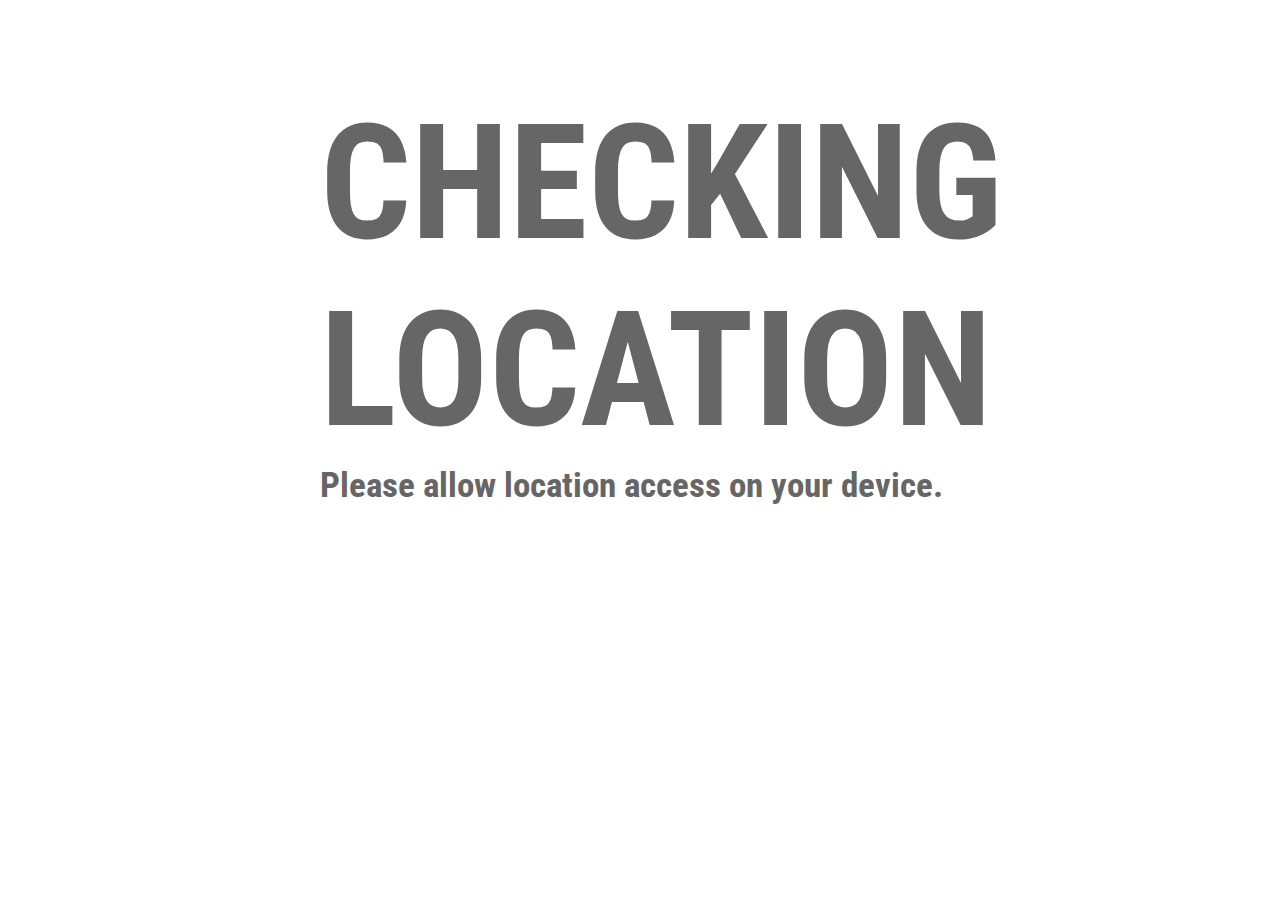
<file: pages/project6.html>
<html>
	<head>
		<meta charset=utf-8>
        <meta name="viewport" content="width=device-width, initial-scale=1">
		<link rel="stylesheet" type="text/css" href="../style.css">
		<title>Cologne Boundaries</title>
        <script language="javascript" type="text/javascript" src="../js/p5.js"></script>
        <script language="javascript" type="text/javascript" src="../js/p5.geolocation.js"></script>
        <script language="javascript" type="text/javascript" src="../js/boundaries.js"></script>
        <script language="javascript">
            var lat = 50.9237312;
            var lon = 6.9362703;
            var radius = 0.05;
        </script>
	</head>
	<body>
		<div class="wrapper">
            <div id="content">
                <img href="img/p1map.jpg"/>
                    <div class="project" id="first">
                        <h2>DYNAMIC SILENCE</h2>
                        <h4 class="pink">50.9237312N, 6.9362703E</h4>
                    </div>
                <iframe width="100%" height="50%" src="https://www.youtube.com/embed/1hmG5vOXL2o" frameborder="0" allow="autoplay; encrypted-media" allowfullscreen></iframe>
              
            </div>
	<!--Simple .js addon to fit text to screen size-->
		<script src="../js/fitty.min.js"></script>
		<script>
        fitty('.project-link');
        fitty('h1');
        fitty('h2');
        
        </script>
	</body>
</html>
</file>
<file: style.css>
@import url('https://fonts.googleapis.com/css?family=Roboto+Condensed:700|Roboto:400,500,700');

.wrapper {
	font-family: 'Roboto', sans-serif;
	margin: auto;
	margin-top: 10vh;
	margin-bottom: 8vh;
    width: 50vw;
    animation: fadein 1.5s;
}

@keyframes fadein {
    from { opacity: 0; }
    to   { opacity: 1; }
}


#img-test{
	background-image: url("img/deutz.jpg");
}



h1{
	font-size: 12em;
	font-family: 'Roboto Condensed', sans-serif;
	font-weight: 700;
	margin: 0;
	color: #666666;
}

p{
	font-family: 'Roboto', sans-serif;
	line-height: 1.8em;
	font-size: 1.35em;
	color: #666666;
	font-weight: 400;
	text-align: justify;
	padding: 2em 0em;
}

ul{
	font-family: 'Roboto', sans-serif;
	line-height: 1.8em;
	font-size: 1.35em;
	color: #666666;
	font-weight: 400;
}

h2{
	font-family: 'Roboto Condensed', sans-serif;
	font-size: 10em;
	font-weight: 700;
	margin: 0;
	color: #666666;
}

h3{
	font-family: 'Roboto Condensed', sans-serif;
	font-size: 2em;
	letter-spacing: 0.3em;
	font-weight: 700;
	margin: 0;
	color: #D49C00;
}

h4{
	font-family: 'Roboto Condensed', sans-serif;
	font-size: 2.2em;
	font-weight: 700;
	margin: 0;
	padding-bottom: 1em;
	color: #666666;
}

h5{
	font-family: 'Roboto Condensed', sans-serif;
	font-size: 1.8em;
	font-weight: 700;
	margin: 0;
	text-align: center;
	padding-top: 1.5em;
	color: #666666;
}

h6{
	font-family: 'Roboto', sans-serif;
	font-size: 1.2em;
	line-height: 1.4em;
	font-weight: 500;
	margin: 0;
	color: #666666;
	opacity: 1;
}

.project-link{
	font-family: 'Roboto Condensed', sans-serif;
	font-size: 10em;
	font-weight: 700;
	margin: 0;
	color: #666666;
}

.hero{
	margin-bottom: 12vh;
}

a {
	text-decoration: none;
	color: #666666;
	transition: 0.8s;
}

a:hover{
	color: black;
}

.project {
	margin-top: 10vh;
}


.check-button {
    background-color: #666666; 
    border: none;
    color: white;
    padding: 15px 32px;
    text-align: center;
    text-decoration: none;
    font-size: 1.5em;
    border-radius: 100px;
    width: auto;
    font-family: 'Roboto Condensed', sans-serif;
    margin-left: auto;
    margin-right: auto;
    overflow: hidden; 
 	 text-overflow: ellipsis;
  	white-space: nowrap;
}

.check-button:hover {
	background-color: black;
	color: white;
}

.clue {
	font-family: 'Roboto', sans-serif;
	padding: 3em;
	margin-top: 10vh;
	margin-bottom: 10vh;
	line-height: 2em;
	font-size: 1.3em;
}

.clue-blue{
	background-color: #DFFDFF;
}

.clue-gray{
	background-color: #D7D9D7;
}

.right{
	text-align: right;
}

.blue{
	color: #58A4B0;
}

.yellow{
	color: #D49C00;
}

.pink{
	color: #FAB3A9;
}

.orange{
	color: #F15A24;
}

.beige{
	color: #C6AD94;
}

.green{
	color: #05994F;
}


.clue-blue{
	background-color: rgba(88,164,176,0.2);
}

.clue-yellow{
	background-color: rgba(212,156,0,0.2);
}

.clue-pink{
	background-color: rgba(250,179,169,0.2);
}

.clue-orange{
	background-color: rgba(241,90,36,0.2);
}

.clue-beige{
	background-color: rgba(198,173,148,0.2);
}

.clue-green{
	background-color: rgba(5,153,79,0.2);
}


.clue-lightblue{
background-color: rgba(88,164,176,0.1);
}

.clue-lightyellow{
background-color: rgba(212,156,0,0.1);
}

.clue-lightpink{
background-color: rgba(250,179,169,0.1);
}

.clue-lightorange{
background-color: rgba(241,90,36,0.1);
}

.clue-lightbeige{
background-color: rgba(198,173,148,0.1);
}

.clue-lightgreen{
background-color: rgba(5,153,79,0.1);
}

img {
	display: block;
    margin-left: auto;
    margin-right: auto;
    width: 50vw;
    margin-bottom: 2em;
}

iframe{
	margin-bottom: 2vh;
}

@media only screen and (max-width: 1000px) {
	 h1{

	}

	p{
		line-height: 1.8em;
		font-size: 1.2em;
	}

	h2{
		font-size: 2.2em;
	}

	h6{
		font-size: 1.2em;
	}

	.clue{
		padding: 1.5em 2em;
		margin-top: 6vh;
		margin-bottom: 7vh;
	}

	.wrapper {
	margin: auto;
	margin-top: 5vh;
	margin-bottom: 5vh;
    width: 85vw;
	}

	svg{
		width:85vw;
	}
	
	img {
    width: 75vw;
	}

}

@media only screen and (max-width: 350px) {

	.check-button {
		font-size: 1.1em;
	}
}
</file>
